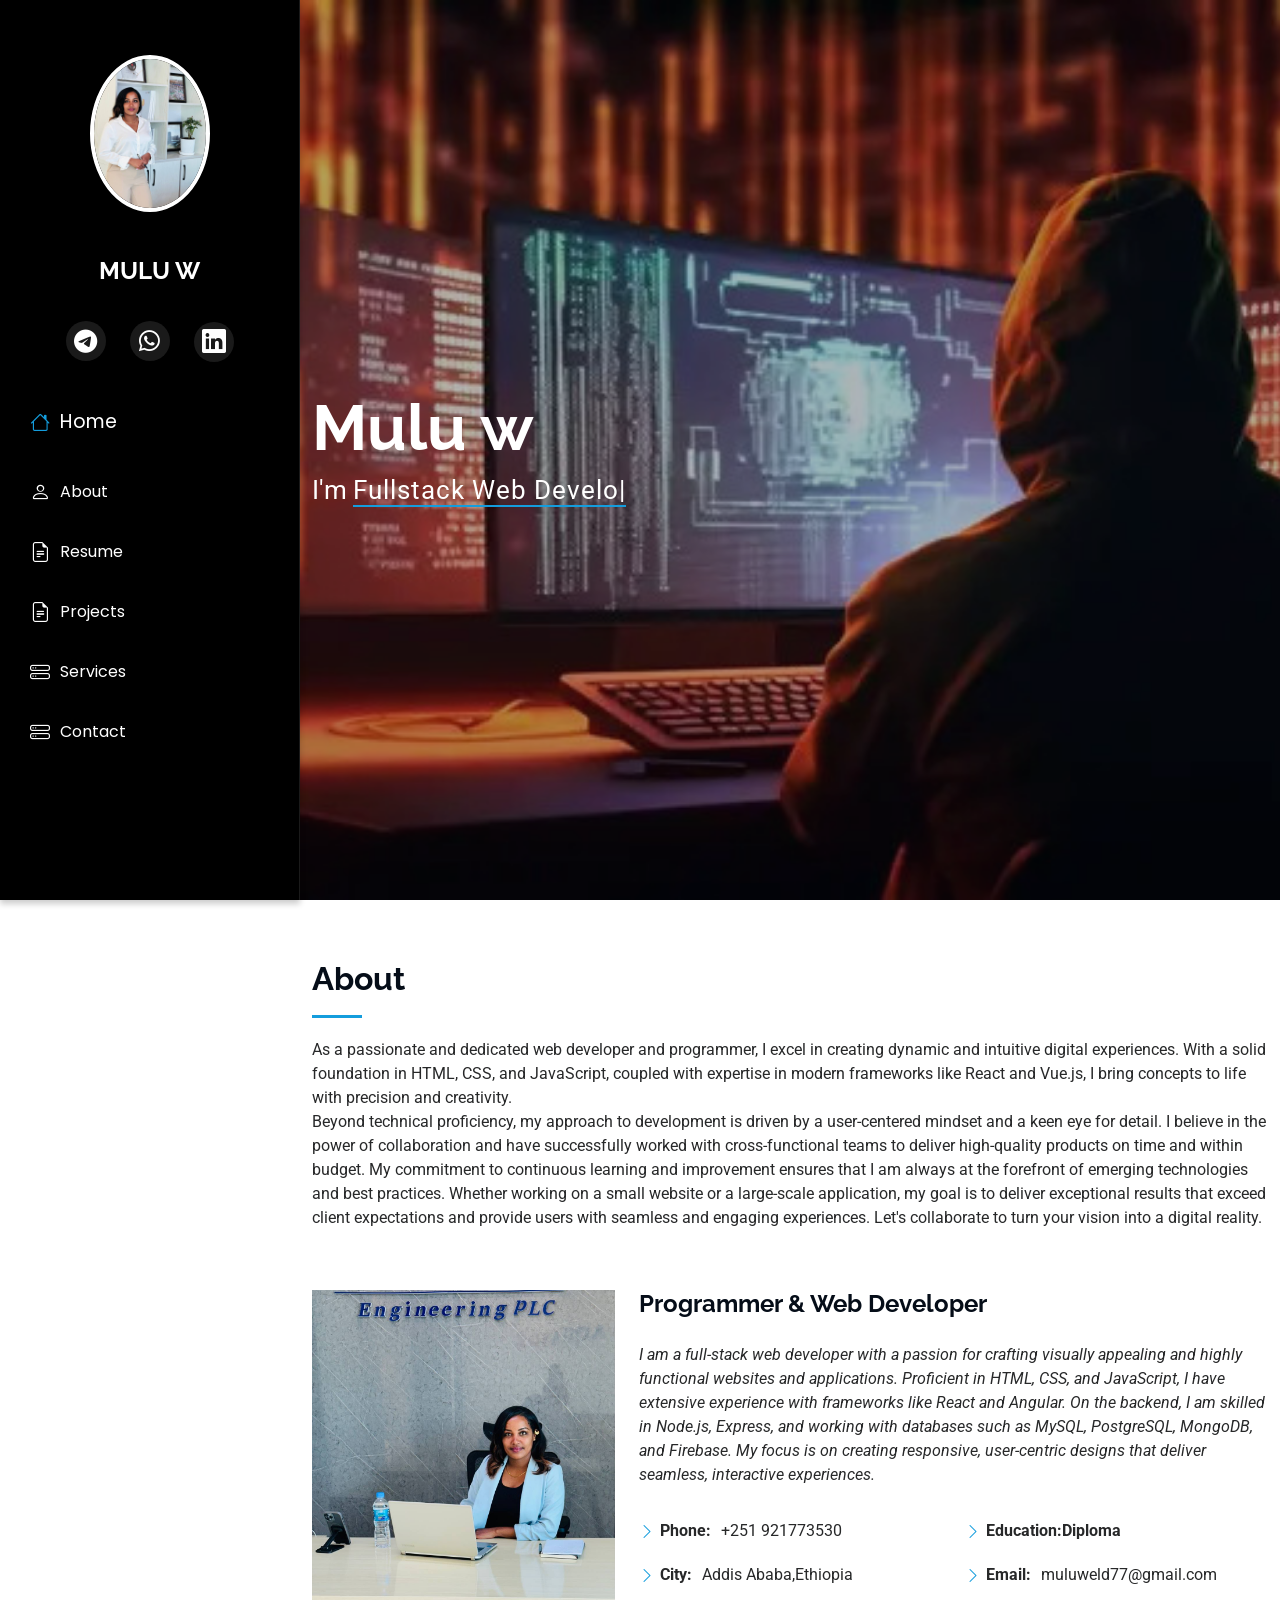
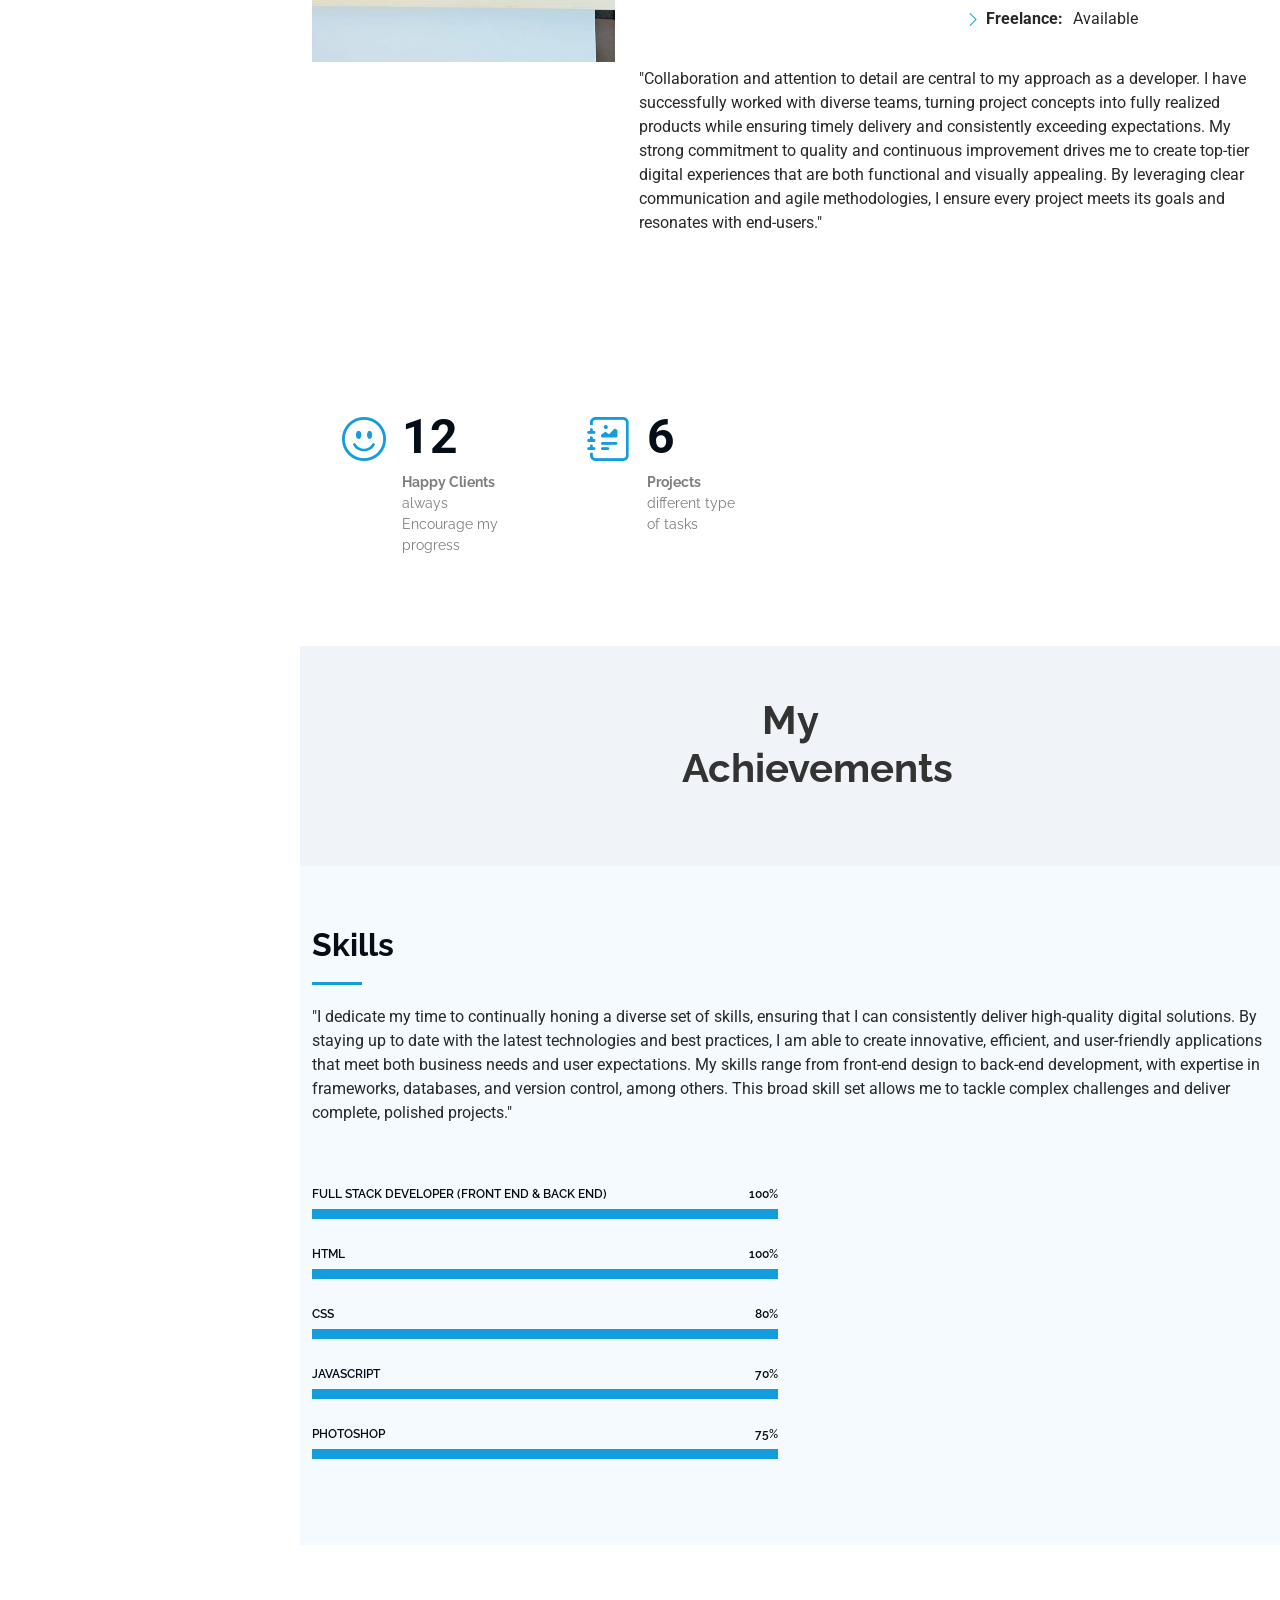
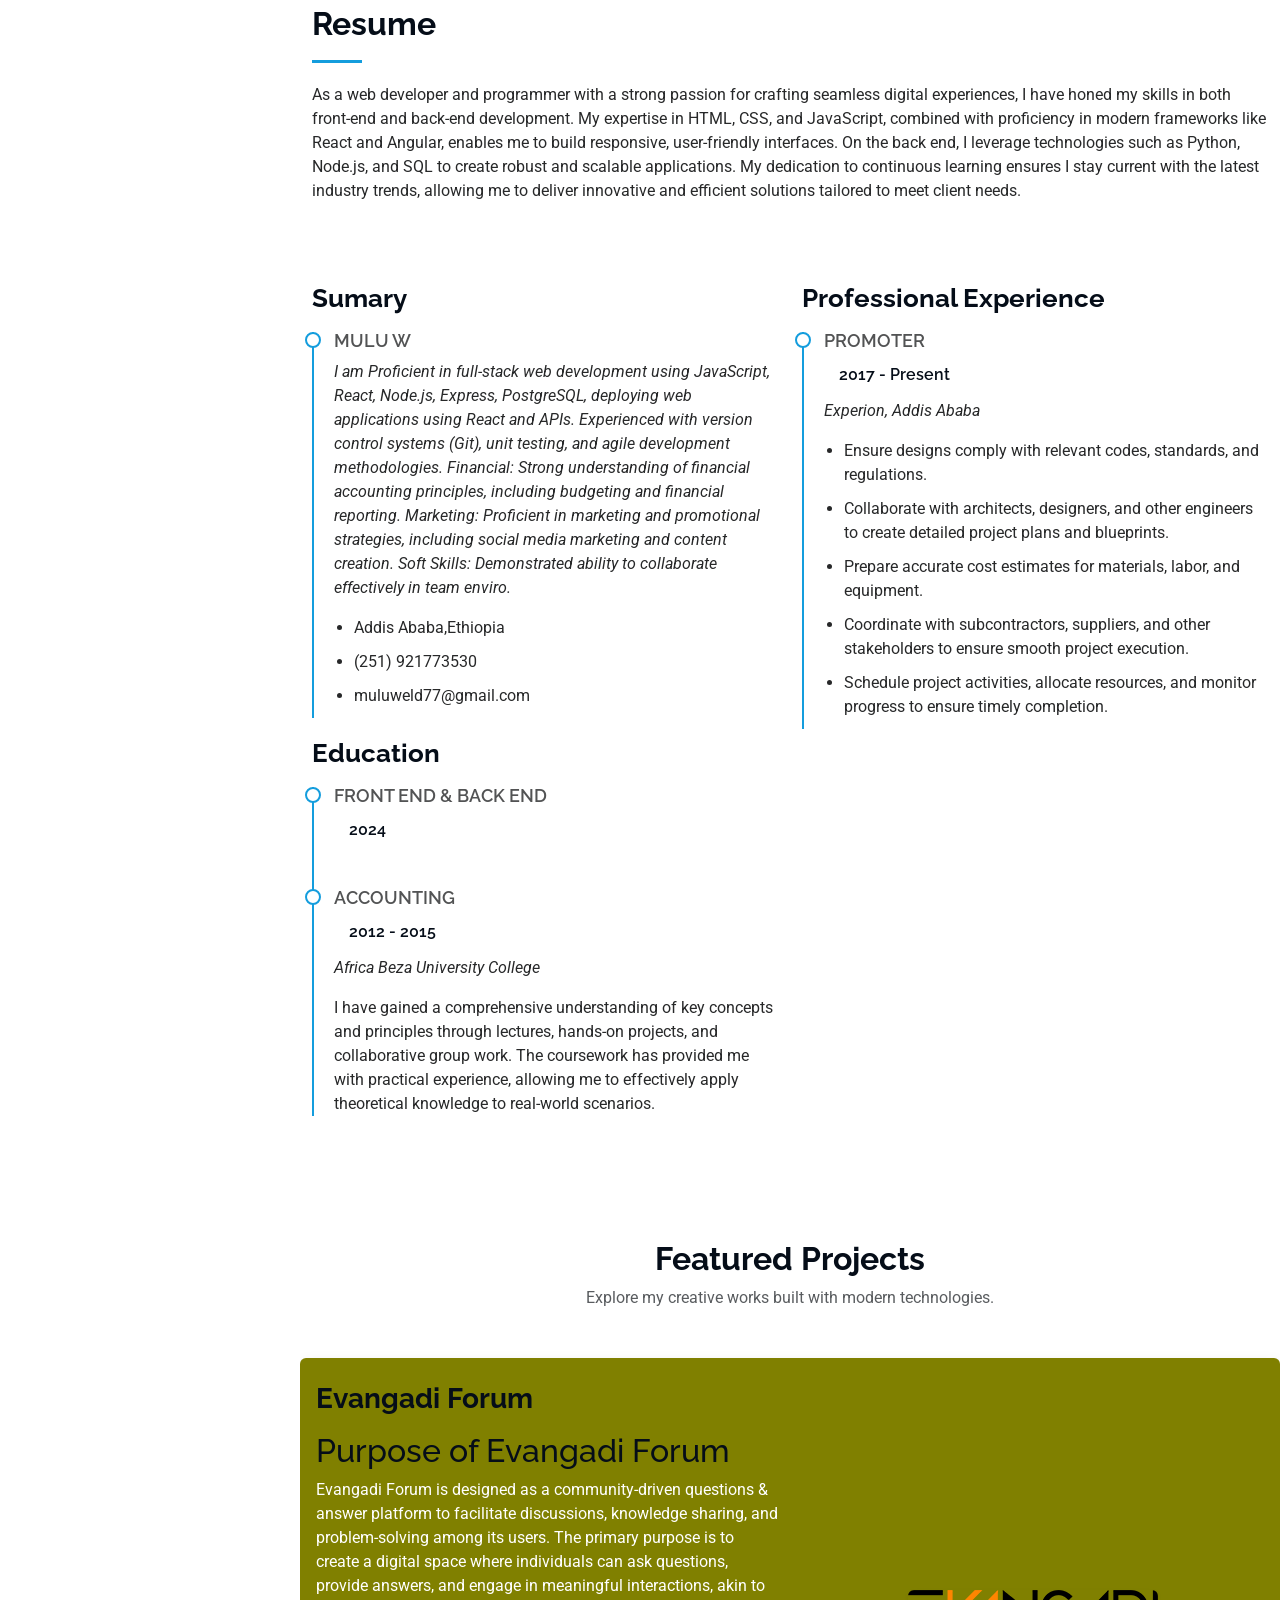
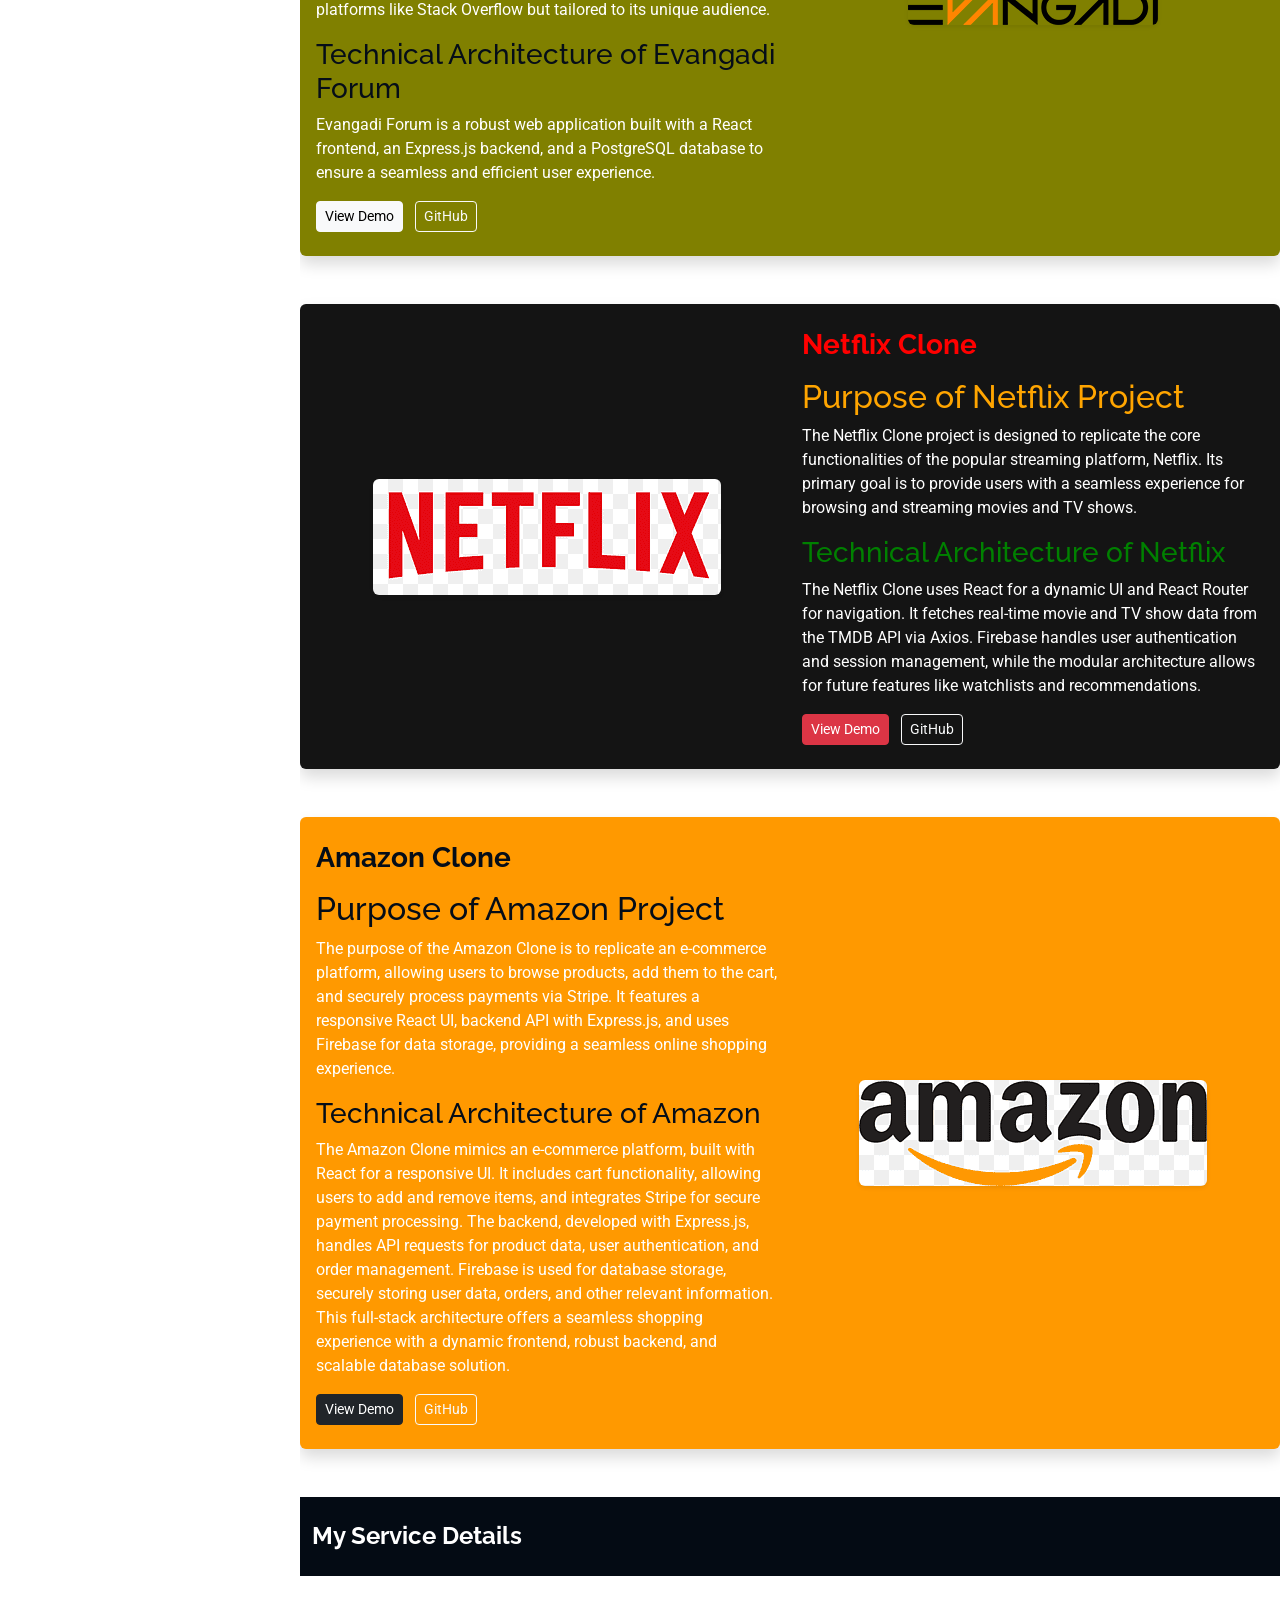
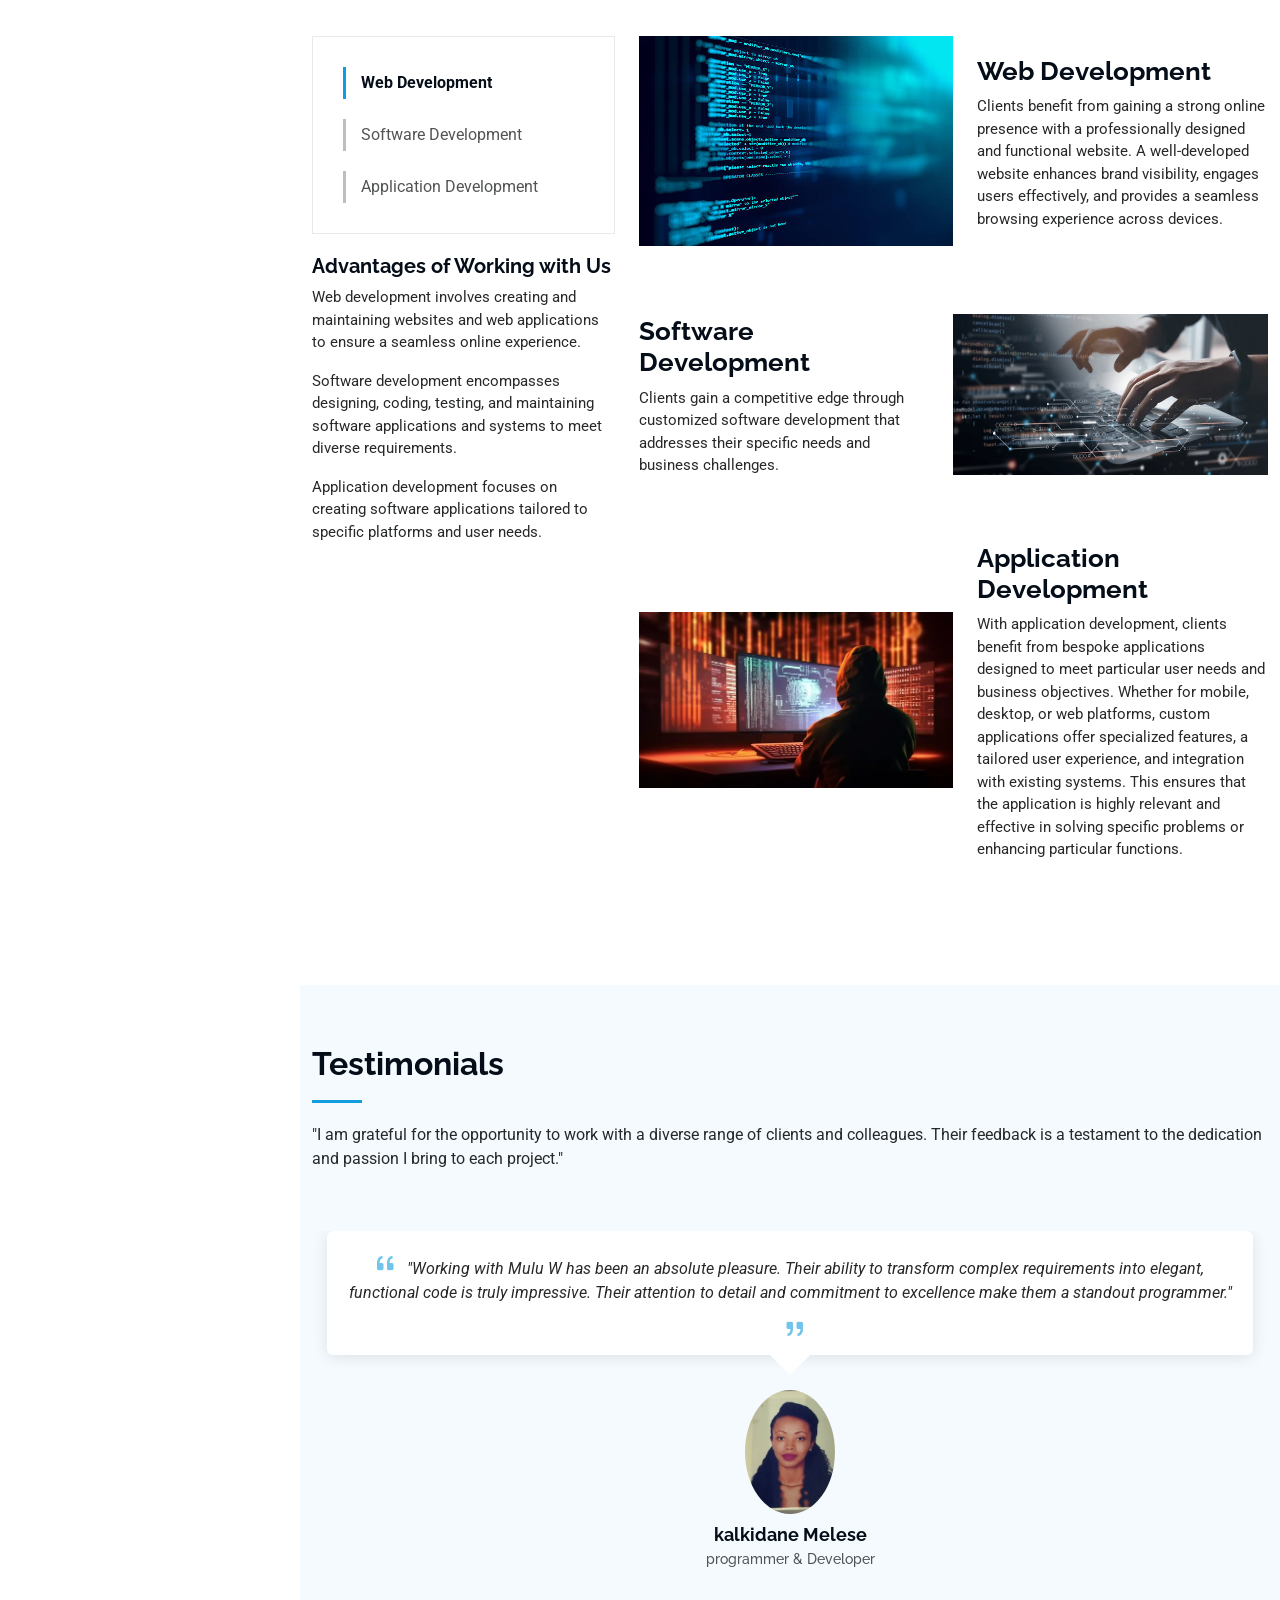
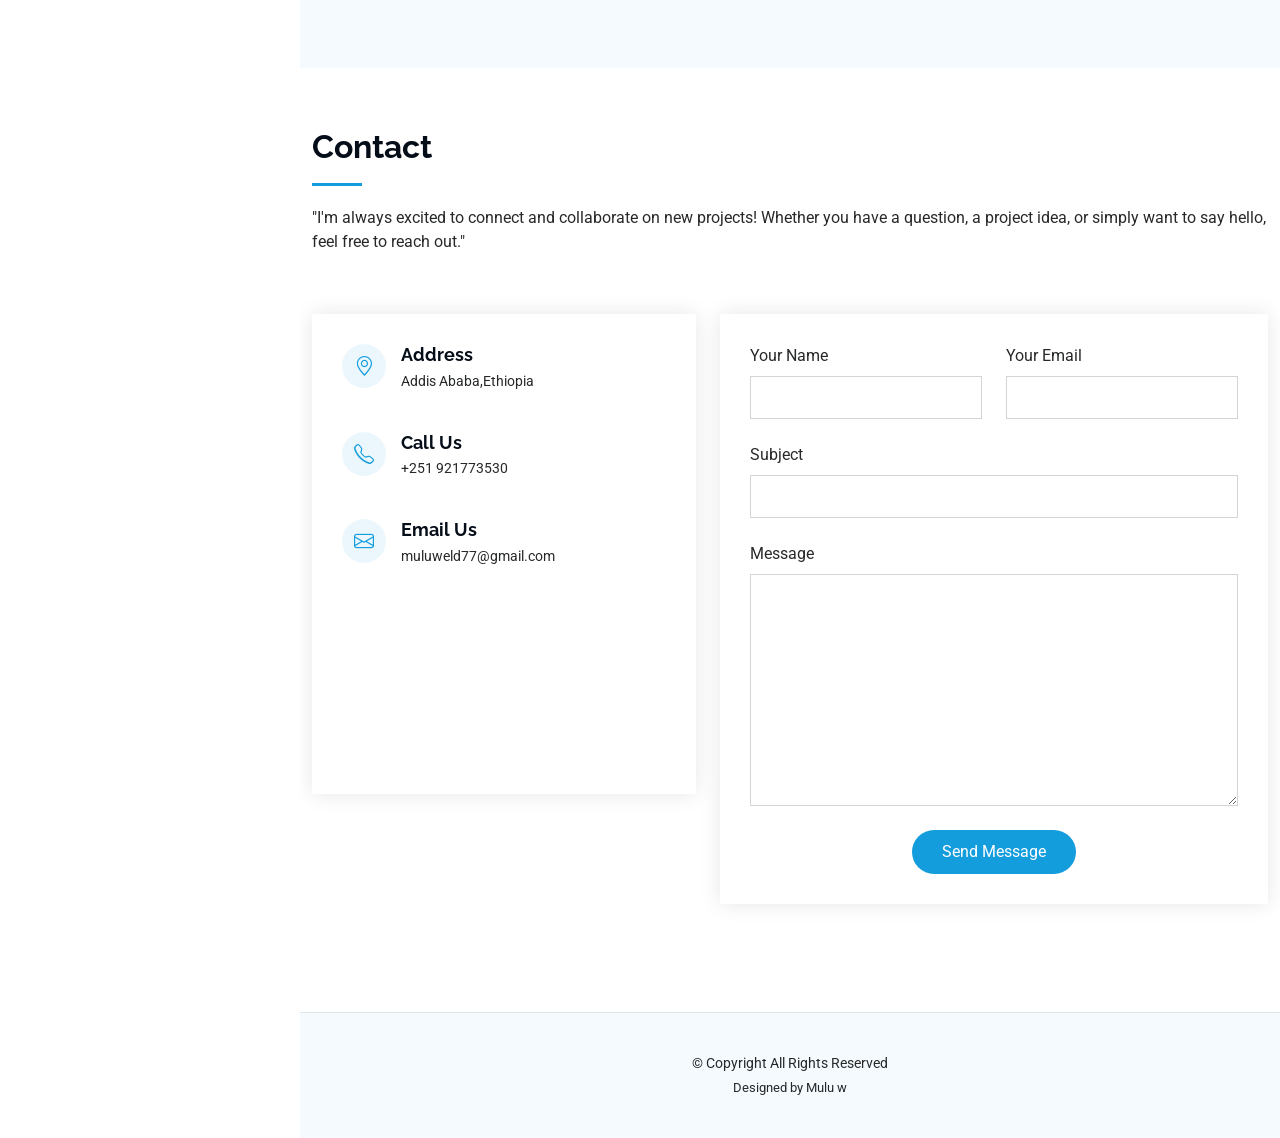
<file: index.html>
<!DOCTYPE html>
<html lang="en">
  <head>
    <meta charset="utf-8" />
    <meta content="width=device-width, initial-scale=1.0" name="viewport" />
    <title>Mulu Portfolio</title>
    <meta content="" name="description" />
    <meta content="" name="keywords" />

    <!-- Favicons -->
    <link href="./assets/img/logo.svg" rel="icon" />
    <link href="./assets/img/logo.svg" rel="apple-touch-icon" />

    <!-- Fonts -->
    <link href="https://fonts.googleapis.com" rel="preconnect" />
    <link href="https://fonts.gstatic.com" rel="preconnect" crossorigin />
    <link
      href="https://fonts.googleapis.com/css2?family=Roboto:ital,wght@0,100;0,300;0,400;0,500;0,700;0,900;1,100;1,300;1,400;1,500;1,700;1,900&family=Poppins:ital,wght@0,100;0,200;0,300;0,400;0,500;0,600;0,700;0,800;0,900;1,100;1,200;1,300;1,400;1,500;1,600;1,700;1,800;1,900&family=Raleway:ital,wght@0,100;0,200;0,300;0,400;0,500;0,600;0,700;0,800;0,900;1,100;1,200;1,300;1,400;1,500;1,600;1,700;1,800;1,900&display=swap"
      rel="stylesheet"
    />

    <!-- Vendor CSS Files -->
    <link
      href="assets/vendor/bootstrap/css/bootstrap.min.css"
      rel="stylesheet"
    />
    <link rel="stylesheet" href="https://cdnjs.cloudflare.com/ajax/libs/font-awesome/6.0.0-beta3/css/all.min.css">

    <link
      href="assets/vendor/bootstrap-icons/bootstrap-icons.css"
      rel="stylesheet"
    />
    <link href="assets/vendor/aos/aos.css" rel="stylesheet" />
    <link
      href="assets/vendor/glightbox/css/glightbox.min.css"
      rel="stylesheet"
    />
    <link href="assets/vendor/swiper/swiper-bundle.min.css" rel="stylesheet" />

    <!-- Main CSS File -->
  

    <link href="assets/css/main.css" rel="stylesheet" />


  </head>

  <body class="index-page">
   <header
  id="header"
  class="header dark-background d-flex flex-column"
  style="
    background: black;
    color: #ffffff;
    padding: 20px;
    box-shadow: 0 4px 6px rgba(0, 0, 0, 0.2);
  "
>
  <i
    class="header-toggle d-xl-none bi bi-list"
    style="font-size: 2rem; color: #ffffff; cursor: pointer;"
  ></i>

  <div
    class="profile-img"
    style="text-align: center; margin: 20px 0;"
  >
    <img
      src="./assets/img/a.jpg"
      alt=""
      class="img-fluid rounded-circle"
      style="
        border: 4px solid #ffffff;
        box-shadow: 0 4px 6px rgba(0, 0, 0, 0.2);
        transition: transform 0.3s ease;
      "
      onmouseover="this.style.transform='scale(1.1)'"
      onmouseout="this.style.transform='scale(1)'"
    />
  </div>

  <a
    href="index.html"
    class="logo d-flex align-items-center justify-content-center"
    style="
      text-align: center;
      font-family: 'Poppins', sans-serif;
      font-size: 1.5rem;
      font-weight: bold;
      color: #ffffff;
      text-transform: uppercase;
      margin-top: 10px;
      text-decoration: none;
    "
    onmouseover="this.style.color='#ffeb3b'"
    onmouseout="this.style.color='#ffffff'"
  >
    <h1 class="sitename">Mulu w</h1>
  </a>

  <div
    class="social-links text-center"
    style="margin-top: 20px;"
  >
    <a
      href="https://t.me/@luyeweld"
      target="_blank"
      class="telegram"
      style="
        margin: 0 10px;
        color: #ffffff;
        font-size: 1.5rem;
        text-decoration: none;
      "
      onmouseover="this.style.color='#ffeb3b'"
      onmouseout="this.style.color='#ffffff'"
    ><i class="fab fa-telegram-plane"></i></a>
    <a
      href="https://wa.me/0921773530"
      target="_blank"
      class="whatsapp"
      style="
        margin: 0 10px;
        color: #ffffff;
        font-size: 1.5rem;
        text-decoration: none;
      "
      onmouseover="this.style.color='#ffeb3b'"
      onmouseout="this.style.color='#ffffff'"
    ><i class="fab fa-whatsapp"></i></a>
    <a
      href="https://www.linkedin.com/in/mulu w/aregay"
      target="_blank"
      class="linkedin"
      style="
        margin: 0 10px;
        color: #ffffff;
        font-size: 1.5rem;
        text-decoration: none;
      "
      onmouseover="this.style.color='#ffeb3b'"
      onmouseout="this.style.color='#ffffff'"
    ><i class="bi bi-linkedin"></i></a>
  </div>

  <nav id="navmenu" class="navmenu">
    <ul style="list-style: none; padding: 0;">
      <li style="margin: 10px 0;">
        <a
          href="#hero"
          class="active"
          style="
            color: #ffffff;
            text-decoration: none;
            font-size: 1.2rem;
            display: flex;
            align-items: center;
            transition: color 0.3s ease, background-color 0.3s ease;
          "
          onmouseover="this.style.color='#1e90ff'; this.style.background='#ffffff'; this.style.padding='5px 10px'; this.style.borderRadius='5px';"
          onmouseout="this.style.color='#ffffff'; this.style.background='transparent'; this.style.padding='0'; this.style.borderRadius='0';"
        >
          <i class="bi bi-house navicon"></i> Home
        </a>
      </li>
      <li>
        <a href="#about" style="color: #ffffff; text-decoration: none;">
          <i class="bi bi-person navicon"></i> About
        </a>
      </li>
      <li>
        <a href="#resume" style="color: #ffffff; text-decoration: none;">
          <i class="bi bi-file-earmark-text navicon"></i> Resume
        </a>
      </li>
      <li><a href="#project-details" style="color: #ffffff; text-decoration: none;">
        <i class="bi bi-file-earmark-text navicon"></i> Projects
      </a></li>

      <li>
        <a href="#services" style="color: #ffffff; text-decoration: none;">
          <i class="bi bi-hdd-stack navicon"></i> Services
        </a>
      </li>
      <li>
        <a href="#contact" style="color: #ffffff; text-decoration: none;">
          <i class="bi bi-hdd-stack navicon"></i> Contact
        </a>
      </li>
    </ul>
  </nav>
</header>


    <main class="main">
      <!-- Hero Section -->
      <section id="hero" class="hero section dark-background">
        <img
       
         src="assets/img/code four.jpg" 

        alt="" data-aos="fade-in" class="" />

        <div class="container" data-aos="fade-up" data-aos-delay="100">
          <h2>Mulu w</h2>
          <p>
            I'm
            <span class="typed" data-typed-items="Fullstack Web Developer"
              ></span
            ><span
              class="typed-cursor typed-cursor--blink"
              aria-hidden="true"
            ></span
            ><span
              class="typed-cursor typed-cursor--blink"
              aria-hidden="true"
            ></span>
          </p>
        </div>
      </section>
      <!-- /Hero Section -->

      <!-- About Section -->
      <section id="about" class="about section">
        <!-- Section Title -->
        <div class="container section-title" data-aos="fade-up">
          <h2>About</h2>
          <p>
            As a passionate and dedicated web developer and programmer, I excel
            in creating dynamic and intuitive digital experiences. With a solid
            foundation in HTML, CSS, and JavaScript, coupled with expertise in
            modern frameworks like React and Vue.js, I bring concepts to life
            with precision and creativity.
          </p>
          <p>
            Beyond technical proficiency, my approach to development is driven
            by a user-centered mindset and a keen eye for detail. I believe in
            the power of collaboration and have successfully worked with
            cross-functional teams to deliver high-quality products on time and
            within budget. My commitment to continuous learning and improvement
            ensures that I am always at the forefront of emerging technologies
            and best practices. Whether working on a small website or a
            large-scale application, my goal is to deliver exceptional results
            that exceed client expectations and provide users with seamless and
            engaging experiences. Let's collaborate to turn your vision into a
            digital reality.
          </p>
        </div>
        <!-- End Section Title -->

        <div class="container" data-aos="fade-up" data-aos-delay="100">
          <div class="row gy-4 justify-content-center">
            <div class="col-lg-4">
              <img src="./assets/img/photo_2025-01-04_10-57-54.jpg" class="img-fluid" alt="" />
            </div>
            <div class="col-lg-8 content">
              <h2>Programmer & Web Developer</h2>
<p class="fst-italic py-3">
  I am a full-stack web developer with a passion for crafting visually appealing and highly functional websites and applications. Proficient in HTML, CSS, and JavaScript, I have extensive experience with frameworks like React and Angular. On the backend, I am skilled in Node.js, Express, and working with databases such as MySQL, PostgreSQL, MongoDB, and Firebase. My focus is on creating responsive, user-centric designs that deliver seamless, interactive experiences.
</p>

              </p>
              <div class="row">
                <div class="col-lg-6">
                  <ul>
                
                    <li>
                      <i class="bi bi-chevron-right"></i>
                      <strong>Phone:</strong> <span>+251 921773530</span>
                    </li>
                    <li>
                      <i class="bi bi-chevron-right"></i>
                      <strong>City:</strong> <span>Addis Ababa,Ethiopia</span>
                    </li>
                  </ul>
                </div>
                <div class="col-lg-6">
                  <ul>
                
                    <li>
                      <i class="bi bi-chevron-right"></i>
                      <strong>Education:Diploma</strong> <span></span>
                    </li>
                    <li>
                      <i class="bi bi-chevron-right"></i>
                      <strong>Email:</strong> <span>muluweld77@gmail.com</span>
                    </li>
                    <li>
                      <i class="bi bi-chevron-right"></i>
                      <strong>Freelance:</strong> <span>Available</span>
                    </li>
                  </ul>
                </div>
              </div>
              <p class="py-3">
                "Collaboration and attention to detail are central to my approach as a developer. I have successfully worked with diverse teams, turning project concepts into fully realized products while ensuring timely delivery and consistently exceeding expectations. My strong commitment to quality and continuous improvement drives me to create top-tier digital experiences that are both functional and visually appealing. By leveraging clear communication and agile methodologies, I ensure every project meets its goals and resonates with end-users."
              </p>
            </div>
          </div>
        </div>
      </section>
      <!-- /About Section -->

      <!-- Stats Section -->
      <section id="stats" class="stats section">
        <div class="container" data-aos="fade-up" data-aos-delay="100">
          <div class="row gy-4">
            <div class="col-lg-3 col-md-6">
              <div class="stats-item">
                <i class="bi bi-emoji-smile"></i>
                <span
                  data-purecounter-start="0"
                  data-purecounter-end="12"
                  data-purecounter-duration="1"
                  class="purecounter"
                ></span>
                <p>
                  <strong>Happy Clients</strong>
                  <span>always Encourage my progress</span>
                </p>
              </div>
            </div>
            <!-- End Stats Item -->

            <div class="col-lg-3 col-md-6">
              <div class="stats-item">
                <i class="bi bi-journal-richtext"></i>
                <span
                  data-purecounter-start="0"
                  data-purecounter-end="6"
                  data-purecounter-duration="1"
                  class="purecounter"
                ></span>
                <p>
                  <strong>Projects</strong>
                  <span>different type of tasks</span>
                </p>
              </div>
            </div>
            
          
          </div>
        </div>
      </section>
      <!-- /Stats Section -->
  <!-- Portfolio Details Section -->
  <section id="portfolio-details" class="portfolio-details section" style="background-color: #f0f4f8; padding: 50px 0;">
    <div class="container d-flex justify-content-center align-items-center" data-aos="fade-up" data-aos-delay="100">
      <div class="row gy-4 justify-content-center">
        <div class="col-lg-8">
          <h1 class="text-center mb-4" style="font-size: 2.5rem; color: #333; font-weight: bold;">My Achievements</h1>
          <div class="portfolio-details-slider swiper init-swiper">
            <script type="application/json" class="swiper-config">
              {
                "loop": true,
                "speed": 600,
                "autoplay": {
                  "delay": 5000
                },
                "slidesPerView": "auto",
                "pagination": {
                  "el": ".swiper-pagination",
                  "type": "bullets",
                  "clickable": true
                }
              }
            </script>
            
            <!-- <div class="swiper-wrapper align-items-center">
              <div class="swiper-slide">
                <img src="https://api2.sololearn.com/v2/certificates/CC-2YGWUHKM/image/png" alt="HTML Certificate" class="certificate-image">
              </div>
              <div class="swiper-slide">
                <img src="https://api2.sololearn.com/v2/certificates/CC-1H81GAHL/image/png" alt="CSS Certificate" class="certificate-image">
              </div>
              <div class="swiper-slide">
                <img src="https://api2.sololearn.com/v2/certificates/CC-APTY4SGC/image/png" alt="JavaScript Certificate" class="certificate-image">
              </div>
              <div class="swiper-slide">
                <img src="https://api2.sololearn.com/v2/certificates/CC-WG3LZSZY/image/png" alt="C++ Certificate" class="certificate-image">
              </div> -->
            </div>
            <div class="swiper-pagination"></div>
          </div>
        </div>
      </div>
    </div>
  </section>
  
  
  
      <!-- Skills Section -->
      <section id="skills" class="skills section light-background">
        <!-- Section Title -->
        <div class="container section-title" data-aos="fade-up">
          <h2>Skills</h2>
          <p>
            "I dedicate my time to continually honing a diverse set of skills, ensuring that I can consistently deliver high-quality digital solutions. By staying up to date with the latest technologies and best practices, I am able to create innovative, efficient, and user-friendly applications that meet both business needs and user expectations. My skills range from front-end design to back-end development, with expertise in frameworks, databases, and version control, among others. This broad skill set allows me to tackle complex challenges and deliver complete, polished projects."
          </p>
        </div>
        <!-- End Section Title -->

        <div class="container" data-aos="fade-up" data-aos-delay="100">
          <div class="row skills-content skills-animation">
            <div class="col-lg-6">
              <div class="progress">
                <span class="skill"
                  ><span>full stack developer (front end & back end)</span>
                  <i class="val">100%</i></span
                >
                <div class="progress-bar-wrap">
                  <div
                    class="progress-bar"
                    role="progressbar"
                    aria-valuenow="100"
                    aria-valuemin="0"
                    aria-valuemax="100"
                  ></div>
                </div>
              </div>

              <div class="progress">
                <div>
                </div>
                <span class="skill"
                  ><span>HTML</span> <i class="val">100%</i></span
                >

                <div class="progress-bar-wrap">
                  <div
                    class="progress-bar"
                    role="progressbar"
                    aria-valuenow="100"
                    aria-valuemin="0"
                    aria-valuemax="100"
                  ></div>
                </div>
              </div>
              <!-- End Skills Item -->

              <div class="progress">

                <span class="skill"
                  ><span>CSS</span> <i class="val">80%</i></span
                >
                <div class="progress-bar-wrap">
                  <div
                    class="progress-bar"
                    role="progressbar"
                    aria-valuenow="100"
                    aria-valuemin="0"
                    aria-valuemax="100"
                  ></div>
                </div>
              </div>
              <!-- End Skills Item -->

              <div class="progress">
                <span class="skill"
                  ><span>JavaScript</span> <i class="val">70%</i></span
                >
                <div class="progress-bar-wrap">
                  <div
                    class="progress-bar"
                    role="progressbar"
                    aria-valuenow="100"
                    aria-valuemin="0"
                    aria-valuemax="100"
                  ></div>
                </div>
              </div>
              <!-- End Skills Item -->
              <div class="progress">
                <span class="skill"
                  ><span>Photoshop</span> <i class="val">75%</i></span
                >
                <div class="progress-bar-wrap">
                  <div
                    class="progress-bar"
                    role="progressbar"
                    aria-valuenow="100"
                    aria-valuemin="0"
                    aria-valuemax="100"
                  ></div>
                </div>
              </div>
            </div>
              <!-- End Skills Item -->
            </div>
          </div>
        </div>
      </section>
      <!-- /Skills Section -->

      <!-- Resume Section -->
      <section id="resume" class="resume section">
        <!-- Section Title -->
        <div class="container section-title" data-aos="fade-up">
          <h2>Resume</h2>
          <p>
            As a web developer and programmer with a strong passion for crafting seamless digital experiences, I have honed my skills in both front-end and back-end development. My expertise in HTML, CSS, and JavaScript, combined with proficiency in modern frameworks like React and Angular, enables me to build responsive, user-friendly interfaces. On the back end, I leverage technologies such as Python, Node.js, and SQL to create robust and scalable applications. My dedication to continuous learning ensures I stay current with the latest industry trends, allowing me to deliver innovative and efficient solutions tailored to meet client needs.
          </p>
        </div>
        <!-- End Section Title -->

        <div class="container">
          <div class="row">
            <div class="col-lg-6" data-aos="fade-up" data-aos-delay="100">
              <h3 class="resume-title">Sumary</h3>

              <div class="resume-item pb-0">
                <h4>Mulu w</h4>
                <p>
                  <em
                    >I am Proficient in full-stack web development using JavaScript, React, Node.js, Express, PostgreSQL, deploying web applications using React and APIs. Experienced with version control systems (Git), unit testing, and agile development methodologies.
                     Financial: Strong understanding of financial accounting principles, including budgeting and financial reporting.
                     Marketing: Proficient in marketing and promotional strategies, including social media marketing and content creation.
                      Soft Skills: Demonstrated ability to collaborate effectively in team enviro.
                  </em>
                </p>
                <ul>
                  <li>Addis Ababa,Ethiopia</li>
                  <li>(251) 921773530</li>
                  <li>muluweld77@gmail.com</li>
                </ul>
              </div>
              <!-- Edn Resume Item -->

              <h3 class="resume-title">Education</h3>
              <div class="resume-item">
                <h4>Front end &amp; Back end</h4>
                <h5>2024</h5>
                <p><em></em></p>
                <p></p>
              </div>
              <!-- Edn Resume Item -->

              <div class="resume-item">
                <h4>
                  Accounting
                </h4>
                <h5>2012 - 2015</h5>
                <p><em>Africa Beza University College</em></p>
                <p>
                  I have gained a comprehensive understanding of key concepts and principles through lectures, hands-on projects, and collaborative group work. The coursework has provided me with practical experience, allowing me to effectively apply theoretical knowledge to real-world scenarios.
                </p>
              </div>
              <!-- Edn Resume Item -->
            </div>

            <div class="col-lg-6" data-aos="fade-up" data-aos-delay="200">
              <h3 class="resume-title">Professional Experience</h3>
              <div class="resume-item">
                <h4>promoter</h4>
                <h5>2017 - Present</h5>
                <p><em>Experion, Addis Ababa</em></p>
                <ul>
                  <li>Ensure designs comply with relevant codes, standards, and regulations.</li>
                  <li>Collaborate with architects, designers, and other engineers to create detailed project plans and blueprints.</li>
                  <li>Prepare accurate cost estimates for materials, labor, and equipment.</li>
                  <li>Coordinate with subcontractors, suppliers, and other stakeholders to ensure smooth project execution.</li>
                  <li>Schedule project activities, allocate resources, and monitor progress to ensure timely completion.</li>
                </ul>
              </div>
              <!-- End Resume Item -->
            
            
            </div>
            
          </div>
        </div>
      </section>
      <!-- /Resume Section -->

      <!-- Portfolio Section -->
     
      <section id="project-details" class="project-details section py-5">
        <!-- < class="container" data-aos="fade-up"> -->
          <div class="section-header text-center mb-5">
            <h2 class="fw-bold">Featured Projects</h2>
            <p class="text-muted">Explore my creative works built with modern technologies.</p>
          </div>
      
          <!-- Project 1: Evangadi Forum -->
          <div id="evangadi-details" class="project-info mb-5 py-4 px-3 rounded shadow" style="background: olive; color: #fff;">
            <div class="row align-items-center">
              <div class="col-lg-6">
                <h3 class="fw-bold mb-3">Evangadi Forum</h3>
          
                <h2>  Purpose of Evangadi Forum </h2>
                <p>
    Evangadi Forum is designed as a community-driven questions & answer platform to facilitate discussions, knowledge sharing, and problem-solving among its users. The primary purpose is to create a digital space where individuals can ask questions, provide answers, and engage in meaningful interactions, akin to platforms like Stack Overflow but tailored to its unique audience.
                </p>
    
                        <h3>Technical Architecture of Evangadi Forum </h3>
                <p>
                  Evangadi Forum is a robust web application built with a React frontend, an Express.js backend, and a PostgreSQL database to ensure a seamless and efficient user experience. </p>
                <div class="project-links">
                  <a href="https://evangadi-frontend-2us1-ke0lly9pw-mulus-projects.vercel.app/" target="_blank" class="btn btn-light btn-sm me-2">View Demo</a>
                  <a href="https://github.com/mulu-weldaregay/Evangadi-frontend.git" target="_blank" class="btn btn-outline-light btn-sm">GitHub</a>
                </div>
              </div>
              <div class="col-lg-6 text-center">
                <img src="./assets/img/evangadi-logo-header.png" class="img-fluid rounded shadow-sm" alt="Evangadi Forum">
              </div>
            </div>
          </div>
      
          <!-- Project 2: Netflix Clone -->
          <div id="netflix-details" class="project-info mb-5 py-4 px-3 rounded shadow" style="background: #141414; color: #fff;">
            <div class="row align-items-center">
              <div class="col-lg-6 order-lg-2">
                <h3 class="fw-bold mb-3" style="color:red;">Netflix Clone</h3>
                <h2 style="color:orange;">Purpose of Netflix Project</h2>
                <p style="color: #fff;">
                  The Netflix Clone project is designed to replicate the core functionalities of the popular streaming platform, Netflix. Its primary goal is to provide users with a seamless experience for browsing and streaming movies and TV shows.
                </p>
          
                <h3 style="color: green;">Technical Architecture of Netflix</h3>
          
                <p style="color: #fff;">
                  The Netflix Clone uses React for a dynamic UI and React Router for navigation. It fetches real-time movie and TV show data from the TMDB API via Axios. Firebase handles user authentication and session management, while the modular architecture allows for future features like watchlists and recommendations.
                </p>
                <div class="project-links">
                  <a href="https://netflix-2024-clone.onrender.com" target="_blank" class="btn btn-danger btn-sm me-2">View Demo</a>
                  <a href="https://github.com/mulu-weldaregay/netflix-2024.git" target="_blank" class="btn btn-outline-light btn-sm">GitHub</a>
                </div>
              </div>
              <div class="col-lg-6 text-center">
                <img src="./assets/img/netfliix.png" class="img-fluid rounded shadow-sm" alt="Netflix Clone">
              </div>
            </div>
          </div>
          
      
          <!-- Project 3: Amazon Clone -->
          <div id="amazon-details" class="project-info mb-5 py-4 px-3 rounded shadow" style="background: #ff9900; color: #fff;">
            <div class="row align-items-center">
              <div class="col-lg-6">
                <h3 class="fw-bold mb-3">Amazon Clone</h3>
                <h2> Purpose of  Amazon  Project</h2>
                   <p>
                    The purpose of the Amazon Clone is to replicate an e-commerce platform, allowing users to browse products, add them to the cart, and securely process payments via Stripe. It features a responsive React UI, backend API with Express.js, and uses Firebase for data storage, providing a seamless online shopping experience.
                   </p>
    
                <h3>Technical Architecture of Amazon  </h3>
                 <p>
                  The Amazon Clone mimics an e-commerce platform, built with React for a responsive UI. It includes cart functionality, allowing users to add and remove items, and integrates Stripe for secure payment processing. The backend, developed with Express.js, handles API requests for product data, user authentication, and order management. Firebase is used for database storage, securely storing user data, orders, and other relevant information. This full-stack architecture offers a seamless shopping experience with a dynamic frontend, robust backend, and scalable database solution.
                </p>
                <div class="project-links">
                  <a href="https://amazon-frontend-deployment-36j101vvk-mulus-projects.vercel.app/" target="_blank" class="btn btn-dark btn-sm me-2">View Demo</a>
                  <a href="https://github.com/mulu-weldaregay/amazon-frontend-deploy.git" target="_blank" class="btn btn-outline-light btn-sm">GitHub</a>
                </div>
              </div>
              <div class="col-lg-6 text-center">
                <img src="./assets/img/amazon.png" class="img-fluid rounded shadow-sm" alt="Amazon Clone">
              </div>
            </div>
          </div>
      
          <div>
        </div>
        <div class="page-title dark-background">
          <div class="container d-lg-flex justify-content-between align-items-center text-center">
            <h1 class="mb-2 mb-lg-0 text-end">My Service Details</h1>
            <nav class="breadcrumbs mx-auto">
              <ol>
                <li>
                  <!-- <a href="index.html" style="font-size: 20px; color: red;">Home</a> -->
                </li>
              </ol>
            </nav>
          </div>
        </div>
        
        
        <!-- End Page Title -->
  
        <!-- Service Details Section -->
        <section id="service-details" class="service-details section">
          <div class="container">
            <div class="row gy-4">
              <div class="col-lg-4" data-aos="fade-up" data-aos-delay="100">
                <div class="services-list">
                  <a href="#web-development" class="active">Web Development</a>
                  <a href="#software-development">Software Development</a>
                  <a href="#application-development">Application Development</a>
                </div>
        
                <h4>Advantages of Working with Us</h4>
                <p>
                  Web development involves creating and maintaining websites and
                  web applications to ensure a seamless online experience.
                </p>
                <p>
                  Software development encompasses designing, coding, testing, and maintaining
                  software applications and systems to meet diverse requirements.
                </p>
                <p>
                  Application development focuses on creating software applications
                  tailored to specific platforms and user needs.
                </p>
              </div>
        
              <div class="col-lg-8" data-aos="fade-up" data-aos-delay="200">
                <!-- Web Development Section -->
                <div id="web-development" class="d-flex align-items-center flex-column flex-md-row mb-5">
                  <img
                    src="./assets/img/code one.jpg"
                    alt="Web Development"
                    class="img-fluid services-img me-md-4"
                    style="max-width: 50%;"
                  />
                  <div>
                    <h3>Web Development</h3>
                    <p>
                      Clients benefit from gaining a strong online presence with a professionally designed
                      and functional website. A well-developed website enhances brand visibility, engages users effectively, and
                      provides a seamless browsing experience across devices.
                    </p>
                  </div>
                </div>
        
                <!-- Software Development Section -->
                <div id="software-development" class="d-flex align-items-center flex-column flex-md-row-reverse mb-5">
                  <img
                    src="./assets/img/code two.webp"
                    alt="Software Development"
                    class="img-fluid services-img ms-md-4"
                    style="max-width: 50%;"
                  />
                  <div>
                    <h3>Software Development</h3>
                    <p>
                      Clients gain a competitive edge through customized software development that addresses their specific needs
                      and business challenges.
                    </p>
                  </div>
                </div>
        
                <!-- Application Development Section -->
                <div id="application-development" class="d-flex align-items-center flex-column flex-md-row mb-5">
                  <img
                    src="./assets/img/code four.jpg"
                    alt="Application Development"
                    class="img-fluid services-img me-md-4"
                    style="max-width: 50%;"
                  />
                  <div>
                    <h3>Application Development</h3>
                    <p>
                      With application development, clients benefit from bespoke applications designed to meet particular user needs
                      and business objectives. Whether for mobile, desktop, or web platforms,
                      custom applications offer specialized features, a tailored user experience,
                      and integration with existing systems. This ensures that the application
                      is highly relevant and effective in solving specific problems or enhancing
                      particular functions.
                    </p>
                  </div>
                </div>
          
        
      </section>
      <!-- /Services Section -->

      <!-- Testimonials Section -->
      <section id="testimonials" class="testimonials section light-background">
        <!-- Section Title -->
        <div class="container section-title" data-aos="fade-up">
          <h2>Testimonials</h2>
          <p>
            "I am grateful for the opportunity to work with a diverse range of clients and colleagues. Their feedback is a testament to the dedication and passion I bring to each project."
          </p>
        </div>
        <!-- End Section Title -->

        <div class="container" data-aos="fade-up" data-aos-delay="100">
          <div class="swiper init-swiper">
            <script type="application/json" class="swiper-config">
              {
                "loop": true,
                "speed": 600,
                "autoplay": {
                  "delay": 5000
                },
                "slidesPerView": "auto",
                "pagination": {
                  "el": ".swiper-pagination",
                  "type": "bullets",
                  "clickable": true
                },
                "breakpoints": {
                  "320": {
                    "slidesPerView": 1,
                    "spaceBetween": 40
                  },
                  "1200": {
                    "slidesPerView": 3,
                    "spaceBetween": 1
                  }
                }
              }
            </script>
            <div class="swiper-wrapper">
              <div class="swiper-slide">
                <div class="testimonial-item">
                  <p>
                    <i class="bi bi-quote quote-icon-left"></i>
                    <span
                      >"Working with Mulu W has been an absolute pleasure. Their ability to transform complex requirements into elegant, functional code is truly impressive. Their attention to detail and commitment to excellence make them a standout programmer."</span
                    >
                    <i class="bi bi-quote quote-icon-right"></i>
                  </p>
                  <img
                    src="./assets/img/photo_2025-01-05_12-13-49.jpg"
                    class="testimonial-img"
                    alt=""
                  />
                  <h3>kalkidane Melese</h3>
                  <h4>programmer &amp; Developer</h4>
                </div>
              </div>
             
            </div>
            <div class="swiper-pagination"></div>
          </div>
        </div>
      </section>
      <!-- /Testimonials Section -->

      <!-- Contact Section -->
      <section id="contact" class="contact section">
        <!-- Section Title -->
        <div class="container section-title" data-aos="fade-up">
          <h2>Contact</h2>
          <p>
            "I'm always excited to connect and collaborate on new projects! Whether you have a question, a project idea, or simply want to say hello, feel free to reach out."
          </p>
        </div>
        <!-- End Section Title -->

        <div class="container" data-aos="fade-up" data-aos-delay="100">
          <div class="row gy-4">
            <div class="col-lg-5">
              <div class="info-wrap">
                <div
                  class="info-item d-flex"
                  data-aos="fade-up"
                  data-aos-delay="200"
                >
                  <i class="bi bi-geo-alt flex-shrink-0"></i>
                  <div>
                    <h3>Address</h3>
                    <p>Addis Ababa,Ethiopia</p>
                  </div>
                </div>
                <!-- End Info Item -->

                <div
                  class="info-item d-flex"
                  data-aos="fade-up"
                  data-aos-delay="300"
                >
                  <i class="bi bi-telephone flex-shrink-0"></i>
                  <div>
                    <h3>Call Us</h3>
                    <p>+251 921773530</p>
                  </div>
                </div>
                <!-- End Info Item -->

                <div
                  class="info-item d-flex"
                  data-aos="fade-up"
                  data-aos-delay="400"
                >
                  <i class="bi bi-envelope flex-shrink-0"></i>
                  <div>
                    <h3>Email Us</h3>

                    <p>muluweld77@gmail.com</p>
                  </div>
                </div>
                <!-- End Info Item -->
                <iframe
                  <!-- src="https://www.google.com/maps/embed?pb=!1m18!1m12!1m3!1d11144.731281497052!2d38.73413087432989!3d9.040256682600116!2m3!1f0!2f0!3f0!3m2!1i1024!2i768!4f13.1!3m3!1m2!1s0x164b88ade3670063%3A0x5fa8ba787580aac4!2zUGFzdG9yIFNxdWFyZSB8IOGNk-GIteGJsOGIrSDhiqDhi7DhiaPhiaPhi60!5e0!3m2!1sen!2set!4v1722011202954!5m2!1sen!2set" -->
                  width="600"
                  height="450"
                  style="border: 0"
                  allowfullscreen=""
                  loading="lazy"
                  referrerpolicy="no-referrer-when-downgrade"
                ></iframe>
              </div>
            </div>

            <div class="col-lg-7">
              <form
                action="forms/contact.php"
                method="post"
                class="php-email-form"
                data-aos="fade-up"
                data-aos-delay="200"
              >
                <div class="row gy-4">
                  <div class="col-md-6">
                    <label for="name-field" class="pb-2">Your Name</label>
                    <input
                      type="text"
                      name="name"
                      id="name-field"
                      class="form-control"
                      required=""
                    />
                  </div>

                  <div class="col-md-6">
                    <label for="email-field" class="pb-2">Your Email</label>
                    <input
                      type="email"
                      class="form-control"
                      name="email"
                      id="email-field"
                      required=""
                    />
                  </div>

                  <div class="col-md-12">
                    <label for="subject-field" class="pb-2">Subject</label>
                    <input
                      type="text"
                      class="form-control"
                      name="subject"
                      id="subject-field"
                      required=""
                    />
                  </div>

                  <div class="col-md-12">
                    <label for="message-field" class="pb-2">Message</label>
                    <textarea
                      class="form-control"
                      name="message"
                      rows="10"
                      id="message-field"
                      required=""
                    ></textarea>
                  </div>

                  <div class="col-md-12 text-center">
                    <div class="loading">Loading</div>
                    <div class="error-message"></div>
                    <div class="sent-message">
                      Your message has been sent. Thank you!
                    </div>

                    <button type="submit">Send Message</button>
                  </div>
                </div>
              </form>
            </div>
            <!-- End Contact Form -->
          </div>
        </div>
      </section>
      <!-- /Contact Section -->
    </main>

    <footer id="footer" class="footer position-relative light-background">
      <div class="container">
        <div class="copyright text-center">
          <p>
            © <span>Copyright</span>

            <span>All Rights Reserved</span>
          </p>
        </div>
        <div class="credits">
          <!-- All the links in the footer should remain intact. -->
          <!-- You can delete the links only if you've purchased the pro version. -->
          <!-- Licensing information: https://bootstrapmade.com/license/ -->
          <!-- Purchase the pro version with working PHP/AJAX contact form: [buy-url] -->
          Designed by Mulu w
        </div>
      </div>
    </footer>

    <!-- Scroll Top -->
    <a
      href="#"
      id="scroll-top"
      class="scroll-top d-flex align-items-center justify-content-center"
      ><i class="bi bi-arrow-up-short"></i
    ></a>

    <!-- Preloader -->
    <div id="preloader"></div>

    <!-- Vendor JS Files -->
    <script src="assets/vendor/bootstrap/js/bootstrap.bundle.min.js"></script>
    <script src="assets/vendor/php-email-form/validate.js"></script>
    <script src="assets/vendor/aos/aos.js"></script>
    <script src="assets/vendor/typed.js/typed.umd.js"></script>
    <script src="assets/vendor/purecounter/purecounter_vanilla.js"></script>
    <script src="assets/vendor/waypoints/noframework.waypoints.js"></script>
    <script src="assets/vendor/glightbox/js/glightbox.min.js"></script>
    <script src="assets/vendor/imagesloaded/imagesloaded.pkgd.min.js"></script>
    <script src="assets/vendor/isotope-layout/isotope.pkgd.min.js"></script>
    <script src="assets/vendor/swiper/swiper-bundle.min.js"></script>

    <!-- Main JS File -->
    <script src="assets/js/main.js"></script>
  </body>
</html>
</file>
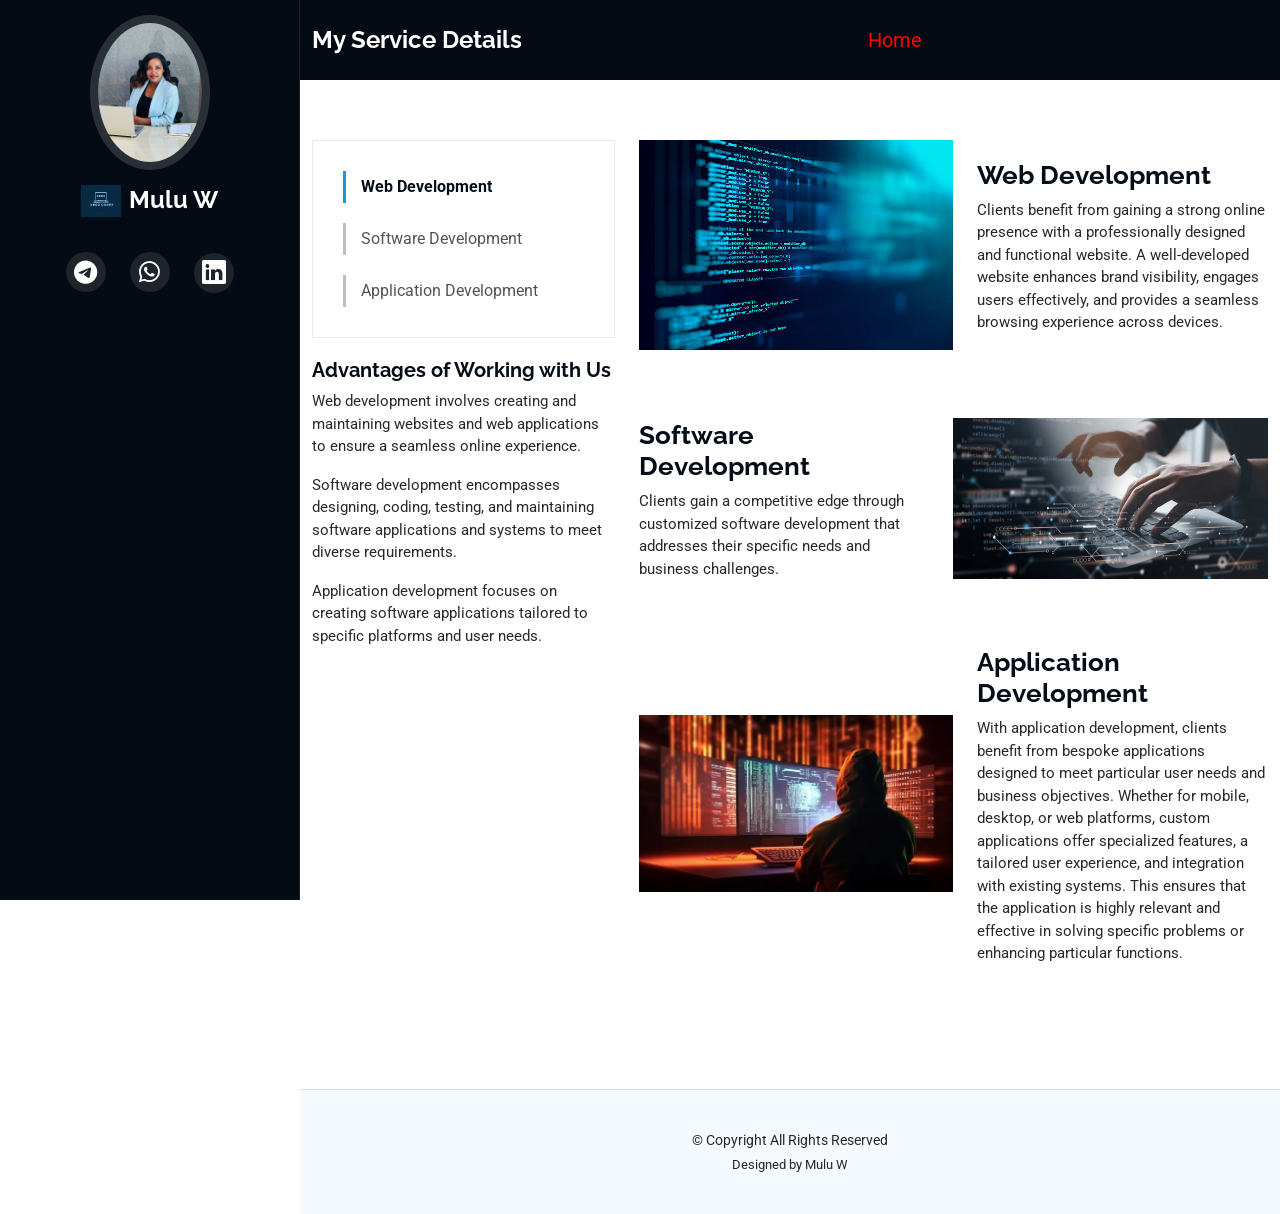
<file: service-details.html>
<!DOCTYPE html>
<html lang="en">
  <head>
    <meta charset="utf-8" />
    <meta content="width=device-width, initial-scale=1.0" name="viewport" />
    <title>Service Details - iPortfolio Bootstrap Template</title>
    <meta content="" name="description" />
    <meta content="" name="keywords" />

    <!-- Favicons -->
    <link href="assets/img/logo.svg" rel="icon" />
    <link href="assets/img/logo.svg" rel="apple-touch-icon" />

    <!-- Fonts -->
    <link href="https://fonts.googleapis.com" rel="preconnect" />
    <link href="https://fonts.gstatic.com" rel="preconnect" crossorigin />
    <link
      href="https://fonts.googleapis.com/css2?family=Roboto:ital,wght@0,100;0,300;0,400;0,500;0,700;0,900;1,100;1,300;1,400;1,500;1,700;1,900&family=Poppins:ital,wght@0,100;0,200;0,300;0,400;0,500;0,600;0,700;0,800;0,900;1,100;1,200;1,300;1,400;1,500;1,600;1,700;1,800;1,900&family=Raleway:ital,wght@0,100;0,200;0,300;0,400;0,500;0,600;0,700;0,800;0,900;1,100;1,200;1,300;1,400;1,500;1,600;1,700;1,800;1,900&display=swap"
      rel="stylesheet"
    />

    <!-- Vendor CSS Files -->
    <link rel="stylesheet" href="https://cdnjs.cloudflare.com/ajax/libs/font-awesome/6.0.0-beta3/css/all.min.css">

    <link
      href="assets/vendor/bootstrap/css/bootstrap.min.css"
      rel="stylesheet"
    />
    <link
      href="assets/vendor/bootstrap-icons/bootstrap-icons.css"
      rel="stylesheet"
    />
    <link href="assets/vendor/aos/aos.css" rel="stylesheet" />
    <link
      href="assets/vendor/glightbox/css/glightbox.min.css"
      rel="stylesheet"
    />
    <link href="assets/vendor/swiper/swiper-bundle.min.css" rel="stylesheet" />

    <!-- Main CSS File -->
    <link href="assets/css/main.css" rel="stylesheet" />

    <!-- =======================================================
  * Template Name: iPortfolio
  * Template URL: https://bootstrapmade.com/iportfolio-bootstrap-portfolio-websites-template/
  * Updated: Jun 29 2024 with Bootstrap v5.3.3
  * Author: BootstrapMade.com
  * License: https://bootstrapmade.com/license/
  ======================================================== -->
  </head>

  <body class="service-details-page">
    <header id="header" class="header dark-background d-flex flex-column">
      <i class="header-toggle d-xl-none bi bi-list"></i>

      <div class="profile-img">
        <img
          src="./assets/img/photo_2025-01-04_10-58-05.jpg"
          alt=""
          class="img-fluid rounded-circle"
        />
      </div>

      <a
        href="index.html"
        class="logo d-flex align-items-center justify-content-center"
      >
        <!-- Uncomment the line below if you also wish to use an image logo -->
        <img src="assets/img/logo.svg" alt="">
        <h1 class="sitename">Mulu W</h1>
      </a>

      <div
      class="social-links text-center"
      style="margin-top: 20px;"
    >
      <a
        href="https://t.me/Lu"
        target="_blank"
        class="telegram"
        style="
          margin: 0 10px;
          color: #ffffff;
          font-size: 1.5rem;
          text-decoration: none;
        "
        onmouseover="this.style.color='#ffeb3b'"
        onmouseout="this.style.color='#ffffff'"
      ><i class="fab fa-telegram-plane"></i></a>
      <a
        href="https://wa.me/0921773530"
        target="_blank"
        class="whatsapp"
        style="
          margin: 0 10px;
          color: #ffffff;
          font-size: 1.5rem;
          text-decoration: none;
        "
        onmouseover="this.style.color='#ffeb3b'"
        onmouseout="this.style.color='#ffffff'"
      ><i class="fab fa-whatsapp"></i></a>
      <a
        href="https://www.linkedin.com/in/mulu w/aregay"
        target="_blank"
        class="linkedin"
        style="
          margin: 0 10px;
          color: #ffffff;
          font-size: 1.5rem;
          text-decoration: none;
        "
        onmouseover="this.style.color='#ffeb3b'"
        onmouseout="this.style.color='#ffffff'"
      ><i class="bi bi-linkedin"></i></a>
    </div>

      <!-- <nav id="navmenu" class="navmenu">
        <ul>
          <li>
            <a href="#hero"><i class="bi bi-house navicon"></i>Home</a>
          </li>
          <li>
            <a href="#about"><i class="bi bi-person navicon"></i> About</a>
          </li>
          <li>
            <a href="#resume"
              ><i class="bi bi-file-earmark-text navicon"></i> Resume</a
            >
          </li>
          <li>
            <a href="#portfolio"
              ><i class="bi bi-images navicon"></i> Portfolio</a
            >
          </li>
          <li>
            <a href="#services"
              ><i class="bi bi-hdd-stack navicon"></i> Services</a
            >
          </li>
        
          <li>
            <a href="#contact"
              ><i class="bi bi-envelope navicon"></i> Contact</a
            >
          </li>
        </ul>
      </nav> -->
    </header>

    <main class="main">
      <!-- Page Title -->
    

      <div class="page-title dark-background">
        <div class="container d-lg-flex justify-content-between align-items-center text-center">
          <h1 class="mb-2 mb-lg-0 text-end">My Service Details</h1>
          <nav class="breadcrumbs mx-auto">
            <ol>
              <li>
                <a href="index.html" style="font-size: 20px; color: red;">Home</a>
              </li>
            </ol>
          </nav>
        </div>
      </div>
      
      
      <!-- End Page Title -->

      <!-- Service Details Section -->
      <section id="service-details" class="service-details section">
        <div class="container">
          <div class="row gy-4">
            <div class="col-lg-4" data-aos="fade-up" data-aos-delay="100">
              <div class="services-list">
                <a href="#web-development" class="active">Web Development</a>
                <a href="#software-development">Software Development</a>
                <a href="#application-development">Application Development</a>
              </div>
      
              <h4>Advantages of Working with Us</h4>
              <p>
                Web development involves creating and maintaining websites and
                web applications to ensure a seamless online experience.
              </p>
              <p>
                Software development encompasses designing, coding, testing, and maintaining
                software applications and systems to meet diverse requirements.
              </p>
              <p>
                Application development focuses on creating software applications
                tailored to specific platforms and user needs.
              </p>
            </div>
      
            <div class="col-lg-8" data-aos="fade-up" data-aos-delay="200">
              <!-- Web Development Section -->
              <div id="web-development" class="d-flex align-items-center flex-column flex-md-row mb-5">
                <img
                  src="./assets/img/code one.jpg"
                  alt="Web Development"
                  class="img-fluid services-img me-md-4"
                  style="max-width: 50%;"
                />
                <div>
                  <h3>Web Development</h3>
                  <p>
                    Clients benefit from gaining a strong online presence with a professionally designed
                    and functional website. A well-developed website enhances brand visibility, engages users effectively, and
                    provides a seamless browsing experience across devices.
                  </p>
                </div>
              </div>
      
              <!-- Software Development Section -->
              <div id="software-development" class="d-flex align-items-center flex-column flex-md-row-reverse mb-5">
                <img
                  src="./assets/img/code two.webp"
                  alt="Software Development"
                  class="img-fluid services-img ms-md-4"
                  style="max-width: 50%;"
                />
                <div>
                  <h3>Software Development</h3>
                  <p>
                    Clients gain a competitive edge through customized software development that addresses their specific needs
                    and business challenges.
                  </p>
                </div>
              </div>
      
              <!-- Application Development Section -->
              <div id="application-development" class="d-flex align-items-center flex-column flex-md-row mb-5">
                <img
                  src="./assets/img/code four.jpg"
                  alt="Application Development"
                  class="img-fluid services-img me-md-4"
                  style="max-width: 50%;"
                />
                <div>
                  <h3>Application Development</h3>
                  <p>
                    With application development, clients benefit from bespoke applications designed to meet particular user needs
                    and business objectives. Whether for mobile, desktop, or web platforms,
                    custom applications offer specialized features, a tailored user experience,
                    and integration with existing systems. This ensures that the application
                    is highly relevant and effective in solving specific problems or enhancing
                    particular functions.
                  </p>
                </div>
              </div>
            </div>
          </div>
        </div>
      </section>
      
      
      
      <!-- /Service Details Section -->
    </main>

    <footer id="footer" class="footer position-relative light-background">
      <div class="container">
        <div class="copyright text-center">
          <p>
            © <span>Copyright</span>

            <span>All Rights Reserved</span>
          </p>
        </div>
        <div class="credits">
          <!-- All the links in the footer should remain intact. -->
          <!-- You can delete the links only if you've purchased the pro version. -->
          <!-- Licensing information: https://bootstrapmade.com/license/ -->
          <!-- Purchase the pro version with working PHP/AJAX contact form: [buy-url] -->
          Designed by Mulu W
        </div>
      </div>
    </footer>

    <!-- Scroll Top -->
    <a
      href="#"
      id="scroll-top"
      class="scroll-top d-flex align-items-center justify-content-center"
      ><i class="bi bi-arrow-up-short"></i
    ></a>

    <!-- Preloader -->
    <div id="preloader"></div>

    <!-- Vendor JS Files -->
    <script src="assets/vendor/bootstrap/js/bootstrap.bundle.min.js"></script>
    <script src="assets/vendor/php-email-form/validate.js"></script>
    <script src="assets/vendor/aos/aos.js"></script>
    <script src="assets/vendor/typed.js/typed.umd.js"></script>
    <script src="assets/vendor/purecounter/purecounter_vanilla.js"></script>
    <script src="assets/vendor/waypoints/noframework.waypoints.js"></script>
    <script src="assets/vendor/glightbox/js/glightbox.min.js"></script>
    <script src="assets/vendor/imagesloaded/imagesloaded.pkgd.min.js"></script>
    <script src="assets/vendor/isotope-layout/isotope.pkgd.min.js"></script>
    <script src="assets/vendor/swiper/swiper-bundle.min.js"></script>

    <!-- Main JS File -->
    <script src="assets/js/main.js"></script>
  </body>
</html>
</file>
<file: assets/css/main.css>
/**
* Template Name: iPortfolio
* Template URL: https://bootstrapmade.com/iportfolio-bootstrap-portfolio-websites-template/
* Updated: Jun 29 2024 with Bootstrap v5.3.3
* Author: BootstrapMade.com
* License: https://bootstrapmade.com/license/
*/

/*--------------------------------------------------------------
# Font & Color Variables
# Help: https://bootstrapmade.com/color-system/
--------------------------------------------------------------*/
/* Fonts */
:root {
  --default-font: "Roboto",  system-ui, -apple-system, "Segoe UI", Roboto, "Helvetica Neue", Arial, "Noto Sans", "Liberation Sans", sans-serif, "Apple Color Emoji", "Segoe UI Emoji", "Segoe UI Symbol", "Noto Color Emoji";
  --heading-font: "Raleway",  sans-serif;
  --nav-font: "Poppins",  sans-serif;
}

/* Global Colors - The following color variables are used throughout the website. Updating them here will change the color scheme of the entire website */
:root { 
  --background-color: #ffffff; /* Background color for the entire website, including individual sections */
  --default-color: #272829; /* Default color used for the majority of the text content across the entire website */
  --heading-color: #050d18; /* Color for headings, subheadings and title throughout the website */
  --accent-color: #149ddd; /* Accent color that represents your brand on the website. It's used for buttons, links, and other elements that need to stand out */
  --surface-color: #ffffff; /* The surface color is used as a background of boxed elements within sections, such as cards, icon boxes, or other elements that require a visual separation from the global background. */
  --contrast-color: #ffffff; /* Contrast color for text, ensuring readability against backgrounds of accent, heading, or default colors. */
}

/* Nav Menu Colors - The following color variables are used specifically for the navigation menu. They are separate from the global colors to allow for more customization options */
:root {
  --nav-color: #a8a9b4;  /* The default color of the main navmenu links */
  --nav-hover-color: #ffffff; /* Applied to main navmenu links when they are hovered over or active */
  --nav-mobile-background-color: #040b14; /* Used as the background color for mobile navigation menu */
  --nav-dropdown-background-color: #040b14; /* Used as the background color for dropdown items that appear when hovering over primary navigation items */
  --nav-dropdown-color: #a8a9b4; /* Used for navigation links of the dropdown items in the navigation menu. */
  --nav-dropdown-hover-color: #ffffff; /* Similar to --nav-hover-color, this color is applied to dropdown navigation links when they are hovered over. */
}

/* Color Presets - These classes override global colors when applied to any section or element, providing reuse of the sam color scheme. */

.light-background {
  --background-color: #f4fafd;
  --surface-color: #ffffff;
}

.dark-background {
  --background-color: #040b14;
  --default-color: #ffffff;
  --heading-color: #ffffff;
  --surface-color: #151f2b;
  --contrast-color: #ffffff;
}

/* Smooth scroll */
:root {
  scroll-behavior: smooth;
}

/*--------------------------------------------------------------
# General Styling & Shared Classes
--------------------------------------------------------------*/
body {
  color: var(--default-color);
  background-color: var(--background-color);
  font-family: var(--default-font);
}

a {
  color: var(--accent-color);
  text-decoration: none;
  transition: 0.3s;
}

a:hover {
  color: color-mix(in srgb, var(--accent-color), transparent 25%);
  text-decoration: none;
}

h1,
h2,
h3,
h4,
h5,
h6 {
  color: var(--heading-color);
  font-family: var(--heading-font);
}

/* PHP Email Form Messages
------------------------------*/
.php-email-form .error-message {
  display: none;
  background: #df1529;
  color: #ffffff;
  text-align: left;
  padding: 15px;
  margin-bottom: 24px;
  font-weight: 600;
}

.php-email-form .sent-message {
  display: none;
  color: #ffffff;
  background: #059652;
  text-align: center;
  padding: 15px;
  margin-bottom: 24px;
  font-weight: 600;
}

.php-email-form .loading {
  display: none;
  background: var(--surface-color);
  text-align: center;
  padding: 15px;
  margin-bottom: 24px;
}

.php-email-form .loading:before {
  content: "";
  display: inline-block;
  border-radius: 50%;
  width: 24px;
  height: 24px;
  margin: 0 10px -6px 0;
  border: 3px solid var(--accent-color);
  border-top-color: var(--surface-color);
  animation: php-email-form-loading 1s linear infinite;
}

@keyframes php-email-form-loading {
  0% {
    transform: rotate(0deg);
  }

  100% {
    transform: rotate(360deg);
  }
}

/*--------------------------------------------------------------
# Global Header
--------------------------------------------------------------*/
.header {
  color: var(--default-color);
  background-color: var(--background-color);
  position: fixed;
  top: 0;
  left: 0;
  bottom: 0;
  padding: 0 15px;
  width: 300px;
  transition: all ease-in-out 0.3s;
  overflow-y: auto;
  z-index: 997;
  border-right: 1px solid color-mix(in srgb, var(--default-color), transparent 90%);
}

.header .profile-img img {
  margin: 15px auto;
  display: block;
  width: 120px;
  border: 8px solid color-mix(in srgb, var(--default-color), transparent 85%);
}

.header .logo {
  line-height: 1;
  margin-bottom: 15px;
}

.header .logo img {
  max-height: 32px;
  margin-right: 8px;
}

.header .logo h1 {
  font-size: 24px;
  margin: 0;
  font-weight: 700;
  color: var(--heading-color);
}

.header .social-links {
  margin: 0 0 20px 0;
}

.header .social-links a {
  font-size: 16px;
  display: inline-flex;
  align-items: center;
  justify-content: center;
  background: color-mix(in srgb, var(--default-color), transparent 90%);
  color: var(--default-color);
  margin: 0 2px;
  border-radius: 50%;
  text-align: center;
  width: 40px;
  height: 40px;
  transition: 0.3s;
}

.header .social-links a:hover {
  color: var(--contrast-color);
  background: var(--accent-color);
}

@media (min-width: 1200px) {

  .header~main,
  .header~#footer {
    margin-left: 300px;
  }
}

@media (max-width: 1199px) {
  .header {
    left: -100%;
  }
}

.header.header-show {
  left: 0;
}

.header .header-toggle {
  color: var(--contrast-color);
  background-color: var(--accent-color);
  font-size: 22px;
  display: flex;
  align-items: center;
  justify-content: center;
  width: 40px;
  height: 40px;
  border-radius: 50%;
  cursor: pointer;
  position: fixed;
  top: 15px;
  right: 15px;
  z-index: 9999;
  transition: background-color 0.3s;
}

.header .header-toggle:hover {
  color: var(--contrast-color);
  background-color: color-mix(in srgb, var(--accent-color) 90%, white 15%);
}

/*--------------------------------------------------------------
# Navigation Menu
--------------------------------------------------------------*/
.mobile-nav-toggle {
  display: none;
}

.navmenu {
  padding: 0;
  z-index: 9997;
}

.navmenu ul {
  list-style: none;
  padding: 0 0 20px 0;
  margin: 0;
}

.navmenu a,
.navmenu a:focus {
  color: var(--nav-color);
  padding: 15px 10px;
  font-family: var(--nav-font);
  font-size: 16px;
  font-weight: 400;
  display: flex;
  align-items: center;
  white-space: nowrap;
  transition: 0.3s;
  width: 100%;
}

.navmenu a .navicon,
.navmenu a:focus .navicon {
  font-size: 20px;
  margin-right: 10px;
}

.navmenu a .toggle-dropdown,
.navmenu a:focus .toggle-dropdown {
  font-size: 12px;
  line-height: 0;
  margin-left: auto;
  width: 30px;
  height: 30px;
  display: flex;
  align-items: center;
  justify-content: center;
  border-radius: 50%;
  transition: 0.3s;
  flex-shrink: 0;
  background-color: color-mix(in srgb, var(--accent-color), transparent 90%);
}

.navmenu a .toggle-dropdown:hover,
.navmenu a:focus .toggle-dropdown:hover {
  background-color: var(--accent-color);
  color: var(--contrast-color);
}

.navmenu a:hover,
.navmenu .active,
.navmenu .active:focus {
  color: var(--nav-hover-color);
}

.navmenu a:hover .navicon,
.navmenu .active .navicon,
.navmenu .active:focus .navicon {
  color: var(--accent-color);
}

.navmenu .active .toggle-dropdown,
.navmenu .active:focus .toggle-dropdown {
  background-color: var(--accent-color);
  color: var(--contrast-color);
  transform: rotate(180deg);
}

.navmenu .dropdown {
  display: block;
}

.navmenu .dropdown a,
.navmenu .dropdown a:focus {
  color: --nav-dropdown-color;
}

.navmenu .dropdown a:hover,
.navmenu .dropdown .active,
.navmenu .dropdown .active:focus {
  color: var(--nav-dropdown-hover-color);
}

.navmenu .dropdown ul {
  position: static;
  display: none;
  z-index: 99;
  padding: 5px 10px;
  margin: 5px 10px;
  background-color: var(--nav-dropdown-background-color);
  border: 1px solid color-mix(in srgb, var(--default-color), transparent 90%);
  box-shadow: none;
  transition: all 0.5s ease-in-out;
}

.navmenu .dropdown ul ul {
  background-color: rgba(33, 37, 41, 0.1);
}

.navmenu .dropdown>.dropdown-active {
  display: block;
  background-color: rgba(33, 37, 41, 0.03);
}

/*--------------------------------------------------------------
# Global Footer
--------------------------------------------------------------*/
.footer {
  color: var(--default-color);
  background-color: var(--background-color);
  font-size: 14px;
  padding: 40px 0;
  position: relative;
  border-top: 1px solid color-mix(in srgb, var(--default-color), transparent 90%);
}

.footer .copyright p {
  margin-bottom: 0;
}

.footer .credits {
  margin-top: 4px;
  font-size: 13px;
  text-align: center;
}

/*--------------------------------------------------------------
# Preloader
--------------------------------------------------------------*/
#preloader {
  position: fixed;
  inset: 0;
  z-index: 999999;
  overflow: hidden;
  background: var(--background-color);
  transition: all 0.6s ease-out;
}

#preloader:before {
  content: "";
  position: fixed;
  top: calc(50% - 30px);
  left: calc(50% - 30px);
  border: 6px solid #ffffff;
  border-color: var(--accent-color) transparent var(--accent-color) transparent;
  border-radius: 50%;
  width: 60px;
  height: 60px;
  animation: animate-preloader 1.5s linear infinite;
}

@keyframes animate-preloader {
  0% {
    transform: rotate(0deg);
  }

  100% {
    transform: rotate(360deg);
  }
}

/*--------------------------------------------------------------
# Scroll Top Button
--------------------------------------------------------------*/
.scroll-top {
  position: fixed;
  visibility: hidden;
  opacity: 0;
  right: 15px;
  bottom: -15px;
  z-index: 99999;
  background-color: var(--accent-color);
  width: 44px;
  height: 44px;
  border-radius: 50px;
  transition: all 0.4s;
}

.scroll-top i {
  font-size: 24px;
  color: var(--contrast-color);
  line-height: 0;
}

.scroll-top:hover {
  background-color: color-mix(in srgb, var(--accent-color), transparent 20%);
  color: var(--contrast-color);
}

.scroll-top.active {
  visibility: visible;
  opacity: 1;
  bottom: 15px;
}

/*--------------------------------------------------------------
# Disable aos animation delay on mobile devices
--------------------------------------------------------------*/
@media screen and (max-width: 768px) {
  [data-aos-delay] {
    transition-delay: 0 !important;
  }
}

/*--------------------------------------------------------------
# Global Page Titles & Breadcrumbs
--------------------------------------------------------------*/
.page-title {
  color: var(--default-color);
  background-color: var(--background-color);
  padding: 25px 0;
  position: relative;
}

.page-title h1 {
  font-size: 24px;
  font-weight: 700;
}

.page-title .breadcrumbs ol {
  display: flex;
  flex-wrap: wrap;
  list-style: none;
  padding: 0;
  margin: 0;
  font-size: 14px;
  font-weight: 400;
}

.page-title .breadcrumbs ol li+li {
  padding-left: 10px;
}

.page-title .breadcrumbs ol li+li::before {
  content: "/";
  display: inline-block;
  padding-right: 10px;
  color: color-mix(in srgb, var(--default-color), transparent 70%);
}

/*--------------------------------------------------------------
# Global Sections
--------------------------------------------------------------*/
section,
.section {
  color: var(--default-color);
  background-color: var(--background-color);
  padding: 60px 0;
  overflow: clip;
}

/*--------------------------------------------------------------
# Global Section Titles
--------------------------------------------------------------*/
.section-title {
  padding-bottom: 60px;
  position: relative;
}

.section-title h2 {
  font-size: 32px;
  font-weight: 700;
  margin-bottom: 20px;
  padding-bottom: 20px;
  position: relative;
}

.section-title h2:after {
  content: "";
  position: absolute;
  display: block;
  width: 50px;
  height: 3px;
  background: var(--accent-color);
  left: 0;
  bottom: 0;
}

.section-title p {
  margin-bottom: 0;
}

/*--------------------------------------------------------------
# Hero Section
--------------------------------------------------------------*/
.hero {
  width: 100%;
  min-height: 100vh;
  position: relative;
  padding: 80px 0;
  display: flex;
  align-items: center;
  justify-content: center;
}

.hero img {
  position: absolute;
  inset: 0;
  display: block;
  width: 100%;
  height: 100%;
  object-fit: cover;
  z-index: 1;
}

.hero:before {
  content: "";
  background: color-mix(in srgb, var(--background-color), transparent 70%);
  position: absolute;
  inset: 0;
  z-index: 2;
}

.hero .container {
  position: relative;
  z-index: 3;
}

.hero h2 {
  margin: 0;
  font-size: 64px;
  font-weight: 700;
}

.hero p {
  margin: 5px 0 0 0;
  font-size: 26px;
}

.hero p span {
  letter-spacing: 1px;
  border-bottom: 2px solid var(--accent-color);
}

.hero .social-links {
  margin-top: 25px;
}

.hero .social-links a {
  font-size: 24px;
  display: inline-block;
  color: color-mix(in srgb, var(--default-color), transparent 50%);
  line-height: 1;
  margin-right: 20px;
  transition: 0.3s;
}

.hero .social-links a:hover {
  color: var(--accent-color);
}

@media (max-width: 768px) {
  .hero h2 {
    font-size: 32px;
  }

  .hero p {
    font-size: 20px;
  }
}

/*--------------------------------------------------------------
# About Section
--------------------------------------------------------------*/
.about .content h2 {
  font-weight: 700;
  font-size: 24px;
}

.about .content ul {
  list-style: none;
  padding: 0;
}

.about .content ul li {
  margin-bottom: 20px;
  display: flex;
  align-items: center;
}

.about .content ul strong {
  margin-right: 10px;
}

.about .content ul i {
  font-size: 16px;
  margin-right: 5px;
  color: var(--accent-color);
  line-height: 0;
}

/*--------------------------------------------------------------
# Stats Section
--------------------------------------------------------------*/
.stats .stats-item {
  padding: 30px;
  width: 100%;
}

.stats .stats-item i {
  color: var(--accent-color);
  display: block;
  font-size: 44px;
  float: left;
  line-height: 0;
}

.stats .stats-item .purecounter {
  color: var(--heading-color);
  font-size: 48px;
  line-height: 40px;
  display: block;
  font-weight: 700;
  margin-left: 60px;
}

.stats .stats-item p {
  color: color-mix(in srgb, var(--default-color), transparent 40%);
  padding: 15px 0 0 0;
  margin: 0 0 0 60px;
  font-family: var(--heading-font);
  font-size: 14px;
}

/*--------------------------------------------------------------
# Skills Section
--------------------------------------------------------------*/
.skills .progress {
  height: 60px;
  display: block;
  background: none;
  border-radius: 0;
}

.skills .progress .skill {
  color: var(--heading-color);
  padding: 0;
  margin: 0 0 6px 0;
  text-transform: uppercase;
  display: block;
  font-weight: 600;
  font-family: var(--heading-font);
}

.skills .progress .skill .val {
  float: right;
  font-style: normal;
}

.skills .progress-bar-wrap {
  background: color-mix(in srgb, var(--default-color), transparent 90%);
  height: 10px;
}

.skills .progress-bar {
  width: 1px;
  height: 10px;
  transition: 0.9s;
  background-color: var(--accent-color);
}

/*--------------------------------------------------------------
# Resume Section
--------------------------------------------------------------*/
.resume .resume-title {
  color: var(--heading-color);
  font-size: 26px;
  font-weight: 700;
  margin-top: 20px;
  margin-bottom: 20px;
}

.resume .resume-item {
  padding: 0 0 20px 20px;
  margin-top: -2px;
  border-left: 2px solid var(--accent-color);
  position: relative;
}

.resume .resume-item h4 {
  line-height: 18px;
  font-size: 18px;
  font-weight: 600;
  text-transform: uppercase;
  color: color-mix(in srgb, var(--default-color), transparent 20%);
  margin-bottom: 10px;
}

.resume .resume-item h5 {
  font-size: 16px;
  padding: 5px 15px;
  display: inline-block;
  font-weight: 600;
  margin-bottom: 10px;
}

.resume .resume-item ul {
  padding-left: 20px;
}

.resume .resume-item ul li {
  padding-bottom: 10px;
}

.resume .resume-item:last-child {
  padding-bottom: 0;
}

.resume .resume-item::before {
  content: "";
  position: absolute;
  width: 16px;
  height: 16px;
  border-radius: 50px;
  left: -9px;
  top: 0;
  background: var(--background-color);
  border: 2px solid var(--accent-color);
}

/*--------------------------------------------------------------
# Portfolio Section
--------------------------------------------------------------*/
.portfolio .portfolio-filters {
  padding: 0;
  margin: 0 auto 20px auto;
  list-style: none;
  text-align: center;
}

.portfolio .portfolio-filters li {
  cursor: pointer;
  display: inline-block;
  padding: 0;
  font-size: 14px;
  font-weight: 400;
  margin: 0 10px;
  line-height: 1;
  text-transform: uppercase;
  margin-bottom: 10px;
  transition: all 0.3s ease-in-out;
}

.portfolio .portfolio-filters li:hover,
.portfolio .portfolio-filters li.filter-active {
  color: var(--accent-color);
}

.portfolio .portfolio-filters li:first-child {
  margin-left: 0;
}

.portfolio .portfolio-filters li:last-child {
  margin-right: 0;
}

@media (max-width: 575px) {
  .portfolio .portfolio-filters li {
    font-size: 14px;
    margin: 0 5px;
  }
}

.portfolio .portfolio-content {
  position: relative;
  overflow: hidden;
}

.portfolio .portfolio-content img {
  transition: 0.3s;
}

.portfolio .portfolio-content .portfolio-info {
  opacity: 0;
  position: absolute;
  inset: 0;
  z-index: 3;
  transition: all ease-in-out 0.3s;
  background: rgba(0, 0, 0, 0.6);
  padding: 15px;
}

.portfolio .portfolio-content .portfolio-info h4 {
  font-size: 14px;
  padding: 5px 10px;
  font-weight: 400;
  color: #ffffff;
  display: inline-block;
  background-color: var(--accent-color);
}

.portfolio .portfolio-content .portfolio-info p {
  position: absolute;
  bottom: 10px;
  text-align: center;
  display: inline-block;
  left: 0;
  right: 0;
  font-size: 16px;
  font-weight: 600;
  color: rgba(255, 255, 255, 0.8);
}

.portfolio .portfolio-content .portfolio-info .preview-link,
.portfolio .portfolio-content .portfolio-info .details-link {
  position: absolute;
  left: calc(50% - 40px);
  font-size: 26px;
  top: calc(50% - 14px);
  color: #fff;
  transition: 0.3s;
  line-height: 1.2;
}

.portfolio .portfolio-content .portfolio-info .preview-link:hover,
.portfolio .portfolio-content .portfolio-info .details-link:hover {
  color: var(--accent-color);
}

.portfolio .portfolio-content .portfolio-info .details-link {
  left: 50%;
  font-size: 34px;
  line-height: 0;
}

.portfolio .portfolio-content:hover .portfolio-info {
  opacity: 1;
}

.portfolio .portfolio-content:hover img {
  transform: scale(1.1);
}

/*--------------------------------------------------------------
# Services Section
--------------------------------------------------------------*/
.services .service-item {
  position: relative;
}

.services .service-item .icon {
  background: var(--accent-color);
  display: flex;
  align-items: center;
  justify-content: center;
  width: 54px;
  height: 54px;
  border-radius: 50%;
  transition: 0.5s;
  border: 1px solid var(--accent-color);
  margin-right: 20px;
}

.services .service-item .icon i {
  color: var(--contrast-color);
  font-size: 24px;
  line-height: 0;
}

.services .service-item:hover .icon {
  background: var(--surface-color);
}

.services .service-item:hover .icon i {
  color: var(--accent-color);
}

.services .service-item .title {
  font-weight: 700;
  margin-bottom: 15px;
  font-size: 18px;
}

.services .service-item .title a {
  color: var(--heading-color);
}

.services .service-item .title a:hover {
  color: var(--accent-color);
}

.services .service-item .description {
  line-height: 24px;
  font-size: 14px;
}

/*--------------------------------------------------------------
# Testimonials Section
--------------------------------------------------------------*/
.testimonials .testimonials-carousel,
.testimonials .testimonials-slider {
  overflow: hidden;
}

.testimonials .testimonial-item {
  box-sizing: content-box;
  text-align: center;
  min-height: 320px;
}

.testimonials .testimonial-item .testimonial-img {
  width: 90px;
  border-radius: 50%;
  margin: 0 auto;
}

.testimonials .testimonial-item h3 {
  font-size: 18px;
  font-weight: bold;
  margin: 10px 0 5px 0;
}

.testimonials .testimonial-item h4 {
  font-size: 14px;
  color: color-mix(in srgb, var(--default-color), transparent 20%);
  margin: 0;
}

.testimonials .testimonial-item .quote-icon-left,
.testimonials .testimonial-item .quote-icon-right {
  color: color-mix(in srgb, var(--accent-color), transparent 40%);
  font-size: 26px;
  line-height: 0;
}

.testimonials .testimonial-item .quote-icon-left {
  display: inline-block;
  left: -5px;
  position: relative;
}

.testimonials .testimonial-item .quote-icon-right {
  display: inline-block;
  right: -5px;
  position: relative;
  top: 10px;
  transform: scale(-1, -1);
}

.testimonials .testimonial-item p {
  font-style: italic;
  margin: 0 15px 15px 15px;
  padding: 20px;
  background-color: var(--surface-color);
  position: relative;
  margin-bottom: 35px;
  border-radius: 6px;
  box-shadow: 0px 2px 15px rgba(0, 0, 0, 0.1);
}

.testimonials .testimonial-item p::after {
  content: "";
  width: 0;
  height: 0;
  border-top: 20px solid var(--surface-color);
  border-right: 20px solid transparent;
  border-left: 20px solid transparent;
  position: absolute;
  bottom: -20px;
  left: calc(50% - 20px);
}

.testimonials .swiper-wrapper {
  height: auto;
}

.testimonials .swiper-pagination {
  margin-top: 40px;
  position: relative;
}

.testimonials .swiper-pagination .swiper-pagination-bullet {
  width: 12px;
  height: 12px;
  background-color: var(--background-color);
  opacity: 1;
  border: 1px solid var(--accent-color);
}

.testimonials .swiper-pagination .swiper-pagination-bullet-active {
  background-color: var(--accent-color);
}

/*--------------------------------------------------------------
# Contact Section
--------------------------------------------------------------*/
.contact .info-wrap {
  background-color: var(--surface-color);
  box-shadow: 0px 0px 20px rgba(0, 0, 0, 0.1);
  padding: 30px;
}

@media (max-width: 575px) {
  .contact .info-wrap {
    padding: 20px;
  }
}

.contact .info-item {
  margin-bottom: 40px;
}

.contact .info-item i {
  font-size: 20px;
  color: var(--accent-color);
  background: color-mix(in srgb, var(--accent-color), transparent 92%);
  width: 44px;
  height: 44px;
  display: flex;
  justify-content: center;
  align-items: center;
  border-radius: 50px;
  transition: all 0.3s ease-in-out;
  margin-right: 15px;
}

.contact .info-item h3 {
  padding: 0;
  font-size: 18px;
  font-weight: 700;
  margin-bottom: 5px;
}

.contact .info-item p {
  padding: 0;
  margin-bottom: 0;
  font-size: 14px;
}

.contact .info-item:hover i {
  background: var(--accent-color);
  color: var(--contrast-color);
}

.contact .php-email-form {
  background-color: var(--surface-color);
  height: 100%;
  padding: 30px;
  box-shadow: 0px 0px 20px rgba(0, 0, 0, 0.1);
}

@media (max-width: 575px) {
  .contact .php-email-form {
    padding: 20px;
  }
}

.contact .php-email-form input[type=text],
.contact .php-email-form input[type=email],
.contact .php-email-form textarea {
  font-size: 14px;
  padding: 10px 15px;
  box-shadow: none;
  border-radius: 0;
  color: var(--default-color);
  background-color: var(--surface-color);
  border-color: color-mix(in srgb, var(--default-color), transparent 80%);
}

.contact .php-email-form input[type=text]:focus,
.contact .php-email-form input[type=email]:focus,
.contact .php-email-form textarea:focus {
  border-color: var(--accent-color);
}

.contact .php-email-form input[type=text]::placeholder,
.contact .php-email-form input[type=email]::placeholder,
.contact .php-email-form textarea::placeholder {
  color: color-mix(in srgb, var(--default-color), transparent 70%);
}

.contact .php-email-form button[type=submit] {
  color: var(--contrast-color);
  background: var(--accent-color);
  border: 0;
  padding: 10px 30px;
  transition: 0.4s;
  border-radius: 50px;
}

.contact .php-email-form button[type=submit]:hover {
  background: color-mix(in srgb, var(--accent-color), transparent 25%);
}

/*--------------------------------------------------------------
# Portfolio Details Section
--------------------------------------------------------------*/
.portfolio-details .portfolio-details-slider img {
  width: 100%;
}

.portfolio-details .portfolio-details-slider .swiper-pagination {
  margin-top: 20px;
  position: relative;
}

.portfolio-details .portfolio-details-slider .swiper-pagination .swiper-pagination-bullet {
  width: 12px;
  height: 12px;
  background-color: color-mix(in srgb, var(--default-color), transparent 85%);
  opacity: 1;
}

.portfolio-details .portfolio-details-slider .swiper-pagination .swiper-pagination-bullet-active {
  background-color: var(--accent-color);
}

.portfolio-details .portfolio-info {
  padding: 30px;
  box-shadow: 0px 0 30px rgba(0, 0, 0, 0.1);
}

.portfolio-details .portfolio-info h3 {
  font-size: 22px;
  font-weight: 700;
  margin-bottom: 20px;
  padding-bottom: 20px;
  border-bottom: 1px solid color-mix(in srgb, var(--default-color), transparent 85%);
}

.portfolio-details .portfolio-info ul {
  list-style: none;
  padding: 0;
  font-size: 15px;
}

.portfolio-details .portfolio-info ul li+li {
  margin-top: 10px;
}

.portfolio-details .portfolio-description {
  padding-top: 30px;
}

.portfolio-details .portfolio-description h2 {
  font-size: 26px;
  font-weight: 700;
  margin-bottom: 20px;
}

.portfolio-details .portfolio-description p {
  padding: 0;
  color: color-mix(in srgb, var(--default-color), transparent 30%);
}

/*--------------------------------------------------------------
# Service Details Section
--------------------------------------------------------------*/
.service-details .services-list {
  padding: 10px 30px;
  border: 1px solid color-mix(in srgb, var(--default-color), transparent 90%);
  margin-bottom: 20px;
}

.service-details .services-list a {
  display: block;
  line-height: 1;
  padding: 8px 0 8px 15px;
  border-left: 3px solid color-mix(in srgb, var(--default-color), transparent 70%);
  margin: 20px 0;
  color: color-mix(in srgb, var(--default-color), transparent 20%);
  transition: 0.3s;
}

.service-details .services-list a.active {
  color: var(--heading-color);
  font-weight: 700;
  border-color: var(--accent-color);
}

.service-details .services-list a:hover {
  border-color: var(--accent-color);
}

.service-details .services-img {
  margin-bottom: 20px;
}

.service-details h3 {
  font-size: 26px;
  font-weight: 700;
}

.service-details h4 {
  font-size: 20px;
  font-weight: 700;
}

.service-details p {
  font-size: 15px;
}

.service-details ul {
  list-style: none;
  padding: 0;
  font-size: 15px;
}

.service-details ul li {
  padding: 5px 0;
  display: flex;
  align-items: center;
}

.service-details ul i {
  font-size: 20px;
  margin-right: 8px;
  color: var(--accent-color);
}

/*--------------------------------------------------------------
# Starter Section Section
--------------------------------------------------------------*/
.starter-section {
  /* Add your styles here */
}
</file>
